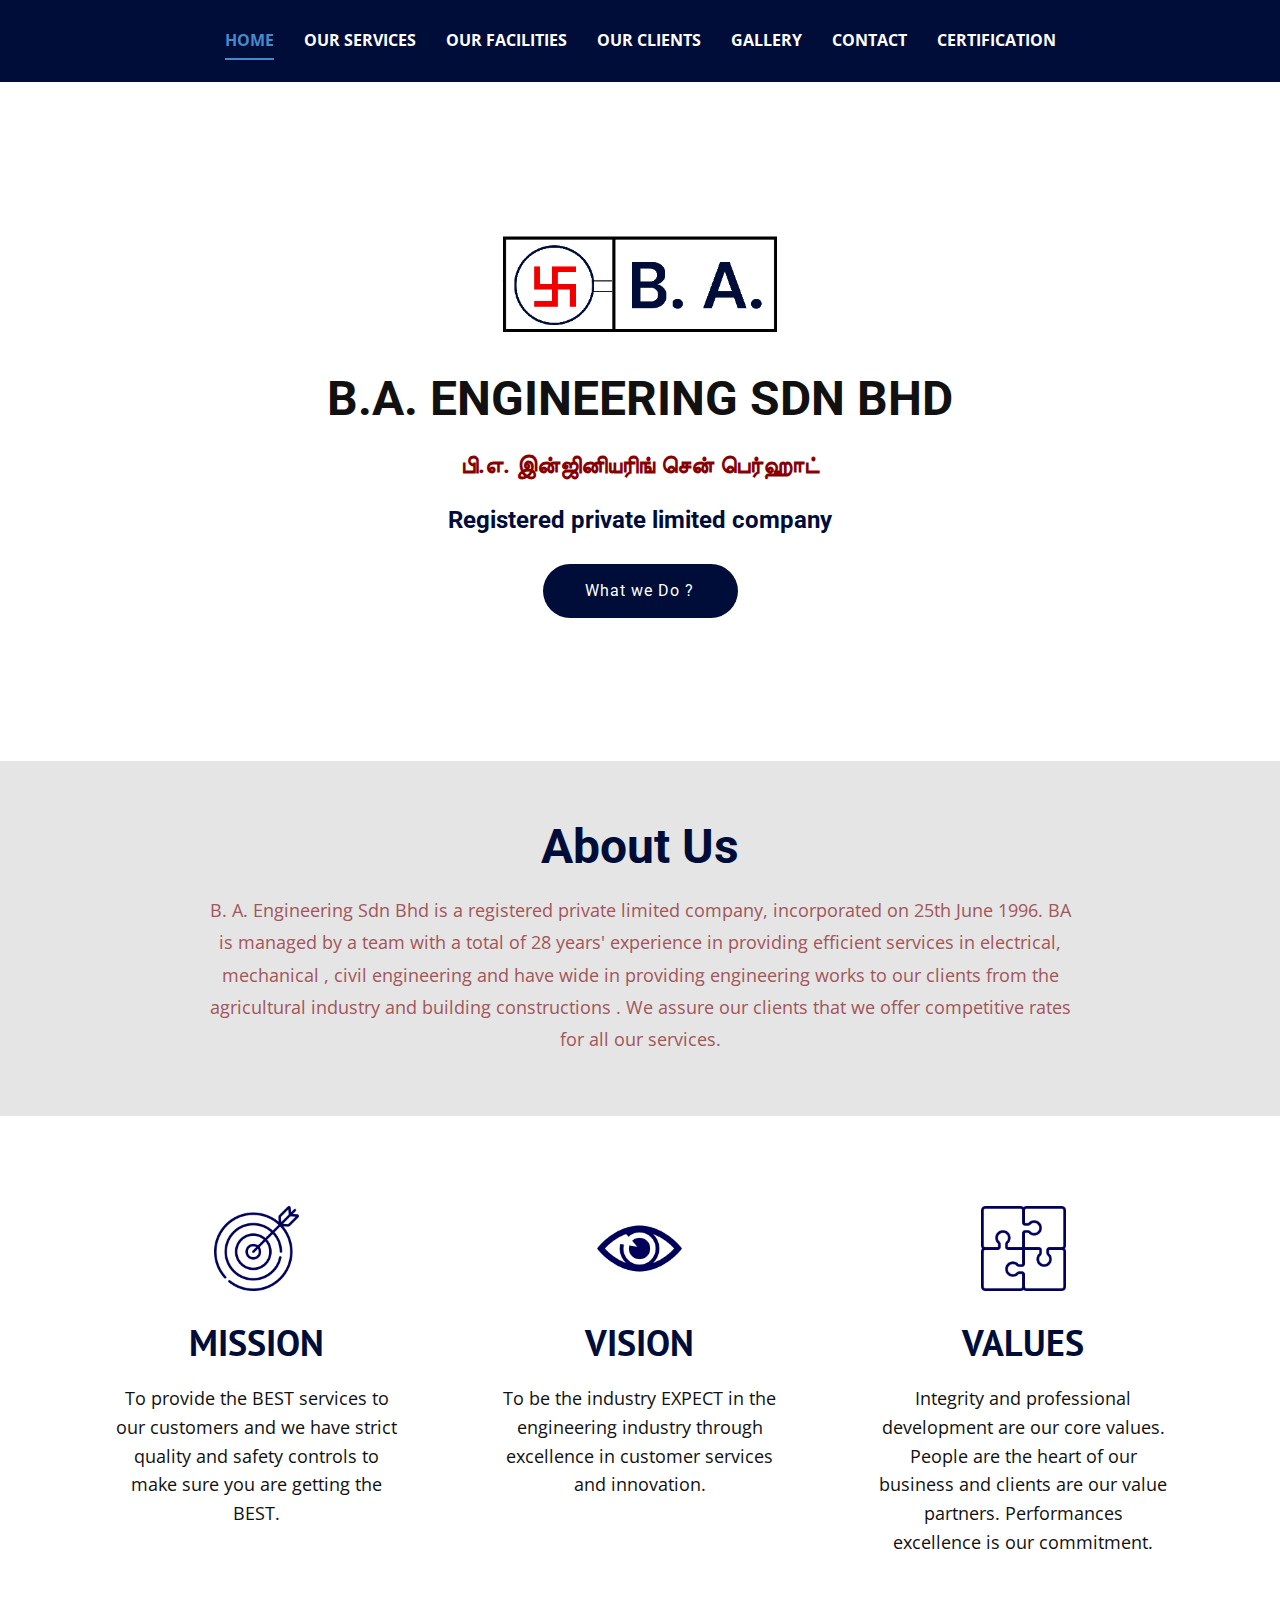
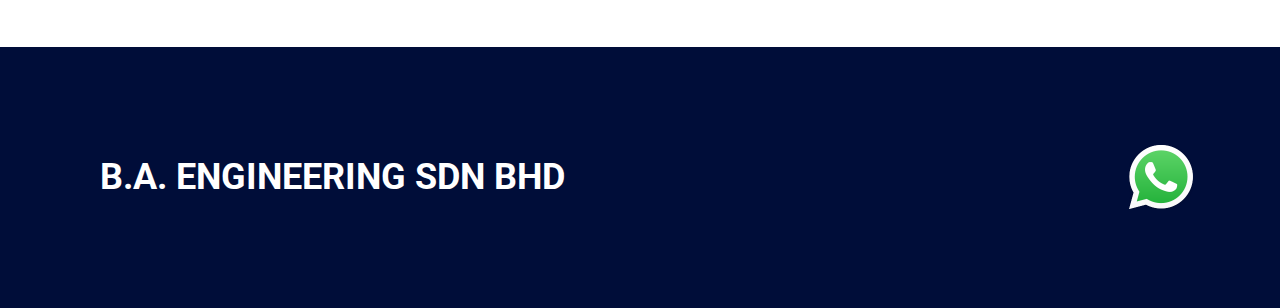
<file: index.html>
<!DOCTYPE html>
<html style="font-size: 16px;" lang="en"><head>
    <meta name="viewport" content="width=device-width, initial-scale=1.0">
    <meta charset="utf-8">
    <meta name="keywords" content="​B.A. ENGINEERING SDN BHD, About Us​">
    <meta name="description" content="">
    <title>Home</title>
    <link rel="stylesheet" href="nicepage.css" media="screen">
<link rel="stylesheet" href="Home.css" media="screen">
    <script class="u-script" type="text/javascript" src="jquery.js" defer=""></script>
    <script class="u-script" type="text/javascript" src="nicepage.js" defer=""></script>
    <meta name="generator" content="Nicepage 5.11.2, nicepage.com">
    <meta name="referrer" content="origin">
    <link id="u-theme-google-font" rel="stylesheet" href="https://fonts.googleapis.com/css?family=Roboto:100,100i,300,300i,400,400i,500,500i,700,700i,900,900i|Open+Sans:300,300i,400,400i,500,500i,600,600i,700,700i,800,800i">
    <link id="u-page-google-font" rel="stylesheet" href="https://fonts.googleapis.com/css?family=PT+Sans:400,400i,700,700i|Montserrat:100,100i,200,200i,300,300i,400,400i,500,500i,600,600i,700,700i,800,800i,900,900i|Bebas+Neue:400">
    
    
    
    
    
    <script type="application/ld+json">{
		"@context": "http://schema.org",
		"@type": "Organization",
		"name": "Site1"
}</script>
    <meta name="theme-color" content="#478ac9">
    <meta property="og:title" content="Home">
    <meta property="og:type" content="website">
  <meta data-intl-tel-input-cdn-path="intlTelInput/"></head>
  <body data-home-page="Home.html" data-home-page-title="Home" class="u-body u-xl-mode" data-lang="en"><header class="u-clearfix u-custom-color-1 u-header u-header" id="sec-6083"><div class="u-clearfix u-sheet u-sheet-1">
        <nav class="u-align-center-lg u-align-center-md u-align-center-sm u-align-center-xl u-align-right-xs u-menu u-menu-one-level u-offcanvas u-menu-1">
          <div class="menu-collapse" style="font-size: 1rem; letter-spacing: 0px; font-weight: 700; text-transform: uppercase;">
            <a class="u-button-style u-custom-active-border-color u-custom-active-color u-custom-border u-custom-border-color u-custom-borders u-custom-color u-custom-hover-border-color u-custom-hover-color u-custom-left-right-menu-spacing u-custom-padding-bottom u-custom-text-active-color u-custom-text-color u-custom-text-hover-color u-custom-top-bottom-menu-spacing u-nav-link u-text-active-palette-1-base u-text-hover-palette-2-base" href="#">
              <svg class="u-svg-link" viewBox="0 0 24 24"><use xmlns:xlink="http://www.w3.org/1999/xlink" xlink:href="#menu-hamburger"></use></svg>
              <svg class="u-svg-content" version="1.1" id="menu-hamburger" viewBox="0 0 16 16" x="0px" y="0px" xmlns:xlink="http://www.w3.org/1999/xlink" xmlns="http://www.w3.org/2000/svg"><g><rect y="1" width="16" height="2"></rect><rect y="7" width="16" height="2"></rect><rect y="13" width="16" height="2"></rect>
</g></svg>
            </a>
          </div>
          <div class="u-custom-menu u-nav-container">
            <ul class="u-nav u-spacing-30 u-unstyled u-nav-1"><li class="u-nav-item"><a class="u-border-2 u-border-active-palette-1-base u-border-hover-palette-1-base u-border-no-left u-border-no-right u-border-no-top u-button-style u-nav-link u-text-active-palette-1-base u-text-hover-grey-90" href="Home.html" style="padding: 10px 0px;">HOME</a>
</li><li class="u-nav-item"><a class="u-border-2 u-border-active-palette-1-base u-border-hover-palette-1-base u-border-no-left u-border-no-right u-border-no-top u-button-style u-nav-link u-text-active-palette-1-base u-text-hover-grey-90" href="Services.html" style="padding: 10px 0px;">OUR SERVICES</a>
</li><li class="u-nav-item"><a class="u-border-2 u-border-active-palette-1-base u-border-hover-palette-1-base u-border-no-left u-border-no-right u-border-no-top u-button-style u-nav-link u-text-active-palette-1-base u-text-hover-grey-90" href="Facilities.html" style="padding: 10px 0px;">OUR FACILITIES</a>
</li><li class="u-nav-item"><a class="u-border-2 u-border-active-palette-1-base u-border-hover-palette-1-base u-border-no-left u-border-no-right u-border-no-top u-button-style u-nav-link u-text-active-palette-1-base u-text-hover-grey-90" href="Clients.html" style="padding: 10px 0px;">OUR CLIENTS</a>
</li><li class="u-nav-item"><a class="u-border-2 u-border-active-palette-1-base u-border-hover-palette-1-base u-border-no-left u-border-no-right u-border-no-top u-button-style u-nav-link u-text-active-palette-1-base u-text-hover-grey-90" href="Gallery.html" style="padding: 10px 0px;">GALLERY</a>
</li><li class="u-nav-item"><a class="u-border-2 u-border-active-palette-1-base u-border-hover-palette-1-base u-border-no-left u-border-no-right u-border-no-top u-button-style u-nav-link u-text-active-palette-1-base u-text-hover-grey-90" href="Contact.html" style="padding: 10px 0px;">CONTACT</a>
</li><li class="u-nav-item"><a class="u-border-2 u-border-active-palette-1-base u-border-hover-palette-1-base u-border-no-left u-border-no-right u-border-no-top u-button-style u-nav-link u-text-active-palette-1-base u-text-hover-grey-90" href="Certificate.html" style="padding: 10px 0px;">CERTIFICATION</a>
</li></ul>
          </div>
          <div class="u-custom-menu u-nav-container-collapse">
            <div class="u-black u-container-style u-inner-container-layout u-opacity u-opacity-95 u-sidenav">
              <div class="u-inner-container-layout u-sidenav-overflow">
                <div class="u-menu-close"></div>
                <ul class="u-align-center u-nav u-popupmenu-items u-unstyled u-nav-2"><li class="u-nav-item"><a class="u-button-style u-nav-link" href="Home.html">HOME</a>
</li><li class="u-nav-item"><a class="u-button-style u-nav-link" href="Services.html">OUR SERVICES</a>
</li><li class="u-nav-item"><a class="u-button-style u-nav-link" href="Facilities.html">OUR FACILITIES</a>
</li><li class="u-nav-item"><a class="u-button-style u-nav-link" href="Clients.html">OUR CLIENTS</a>
</li><li class="u-nav-item"><a class="u-button-style u-nav-link" href="Gallery.html">GALLERY</a>
</li><li class="u-nav-item"><a class="u-button-style u-nav-link" href="Contact.html">CONTACT</a>
</li><li class="u-nav-item"><a class="u-button-style u-nav-link" href="Certificate.html">CERTIFICATION</a>
</li></ul>
              </div>
            </div>
            <div class="u-black u-menu-overlay u-opacity u-opacity-70"></div>
          </div>
        </nav>
      </div></header>
    <section class="u-clearfix u-container-align-center-lg u-container-align-center-md u-container-align-center-sm u-container-align-center-xl u-section-1" id="sec-574b">
      <div class="u-clearfix u-sheet u-valign-middle-lg u-valign-middle-md u-valign-middle-sm u-valign-middle-xl u-sheet-1">
        <img class="u-align-center u-image u-image-contain u-image-default u-image-1" src="logo.png" alt="" data-image-width="500" data-image-height="181">
        <h2 class="u-align-center u-custom-font u-font-arial u-text u-text-default u-text-1"> B.A. ENGINEERING SDN BHD</h2>
        <h3 class="u-align-center u-text u-text-custom-color-2 u-text-default u-text-2"> பி.எ. இன்ஜினியரிங் சென் பெர்ஹாட் </h3>
        <h4 class="u-align-center u-text u-text-custom-color-1 u-text-default u-text-3"> Registered private limi​ted company</h4>
        <a href="Certificate.html" class="u-align-center u-btn u-btn-round u-button-style u-custom-color-1 u-custom-font u-font-arial u-hover-custom-color-2 u-radius-50 u-btn-1">What we Do<span style="font-style: italic;">
            <span style="font-weight: 400;">
              <span style="font-style: normal;"></span>
            </span>
          </span>?
        </a>
      </div>
    </section>
    <section class="u-align-center u-clearfix u-grey-10 u-section-2" id="sec-b194">
      <div class="u-clearfix u-sheet u-sheet-1">
        <h1 class="u-align-center u-text u-text-custom-color-1 u-text-default u-text-1">About Us </h1>
        <p class="u-align-center u-text u-text-2"> B. A. Engineering Sdn Bhd is a registered private limited company, incorporated on 25th June 1996. BA is managed by a team with a total of 28 years' experience in providing efficient services in electrical, mechanical , civil engineering and have wide in providing engineering works to our clients from the agricultural industry and building constructions . We assure our clients that we offer competitive rates for all our services.</p>
      </div>
    </section>
    <section class="u-align-center u-clearfix u-section-3" id="sec-9f06">
      <div class="u-clearfix u-sheet u-sheet-1">
        <div class="u-expanded-width u-list u-list-1">
          <div class="u-repeater u-repeater-1">
            <div class="u-align-center u-container-style u-list-item u-repeater-item">
              <div class="u-container-layout u-similar-container u-valign-top u-container-layout-1"><span class="u-align-center u-file-icon u-icon u-text-custom-color-1 u-icon-1"><img src="3234841-1c648d9c.png" alt=""></span>
                <h3 class="u-align-center u-custom-font u-font-pt-sans u-text u-text-custom-color-1 u-text-1">MISSION</h3>
                <p class="u-align-center u-text u-text-default u-text-2"> To provide the BEST services to our customers and we have strict quality and safety controls to make sure you are getting the BEST.</p>
              </div>
            </div>
            <div class="u-align-center u-container-style u-list-item u-repeater-item">
              <div class="u-container-layout u-similar-container u-valign-top u-container-layout-2"><span class="u-align-center u-file-icon u-icon u-text-custom-color-1 u-icon-2"><img src="65000-f58b6c62.png" alt=""></span>
                <h3 class="u-align-center u-custom-font u-font-pt-sans u-text u-text-custom-color-1 u-text-3">VISION</h3>
                <p class="u-align-center u-text u-text-default u-text-4"> To be the industry EXPECT in the engineering industry through excellence in customer services and innovation.</p>
              </div>
            </div>
            <div class="u-align-center u-container-style u-list-item u-repeater-item">
              <div class="u-container-layout u-similar-container u-valign-top u-container-layout-3"><span class="u-align-center u-file-icon u-icon u-text-custom-color-1 u-icon-3"><img src="228431-4a63f22c.png" alt=""></span>
                <h3 class="u-align-center u-custom-font u-font-pt-sans u-text u-text-custom-color-1 u-text-5">VALUES</h3>
                <p class="u-align-center u-text u-text-default u-text-6"> Integrity and professional development are our core values. People are the heart of our business and clients are our value partners. Performances excellence is our commitment.</p>
              </div>
            </div>
          </div>
        </div>
      </div>
    </section>
    
    
    <footer class="u-clearfix u-custom-color-1 u-footer" id="sec-bb97"><div class="u-clearfix u-sheet u-sheet-1">
        <div class="u-clearfix u-expanded-width u-gutter-30 u-layout-custom-xs u-layout-wrap u-layout-wrap-1">
          <div class="u-gutter-0 u-layout">
            <div class="u-layout-row">
              <div class="u-align-center-sm u-align-center-xs u-align-left-md u-align-left-xl u-container-align-left-xs u-container-style u-layout-cell u-left-cell u-size-31-lg u-size-31-md u-size-31-sm u-size-31-xl u-size-42-xs u-layout-cell-1">
                <div class="u-container-layout u-valign-middle u-container-layout-1"><!--position-->
                  <div data-position="" class="u-align-left-xs u-position u-position-1"><!--block-->
                    <div class="u-block">
                      <div class="u-block-container u-clearfix"><!--block_header-->
                        <h5 class="u-block-header u-text u-text-1"><!--block_header_content--> B.A. ENGINEERING SDN BHD<!--/block_header_content--></h5><!--/block_header-->
                      </div>
                    </div><!--/block-->
                  </div><!--/position-->
                </div>
              </div>
              <div class="u-align-center-sm u-align-center-xs u-align-left-md u-align-right-lg u-align-right-xl u-container-style u-layout-cell u-right-cell u-size-18-xs u-size-29-lg u-size-29-md u-size-29-sm u-size-29-xl u-layout-cell-2">
                <div class="u-container-layout u-container-layout-2"><span class="u-align-right u-file-icon u-icon u-icon-1" data-href="https://wa.me/132231132" data-target="_blank"><img src="5968841.png" alt=""></span>
                </div>
              </div>
            </div>
          </div>
        </div>
      </div></footer>
    
  
</body></html>
</file>
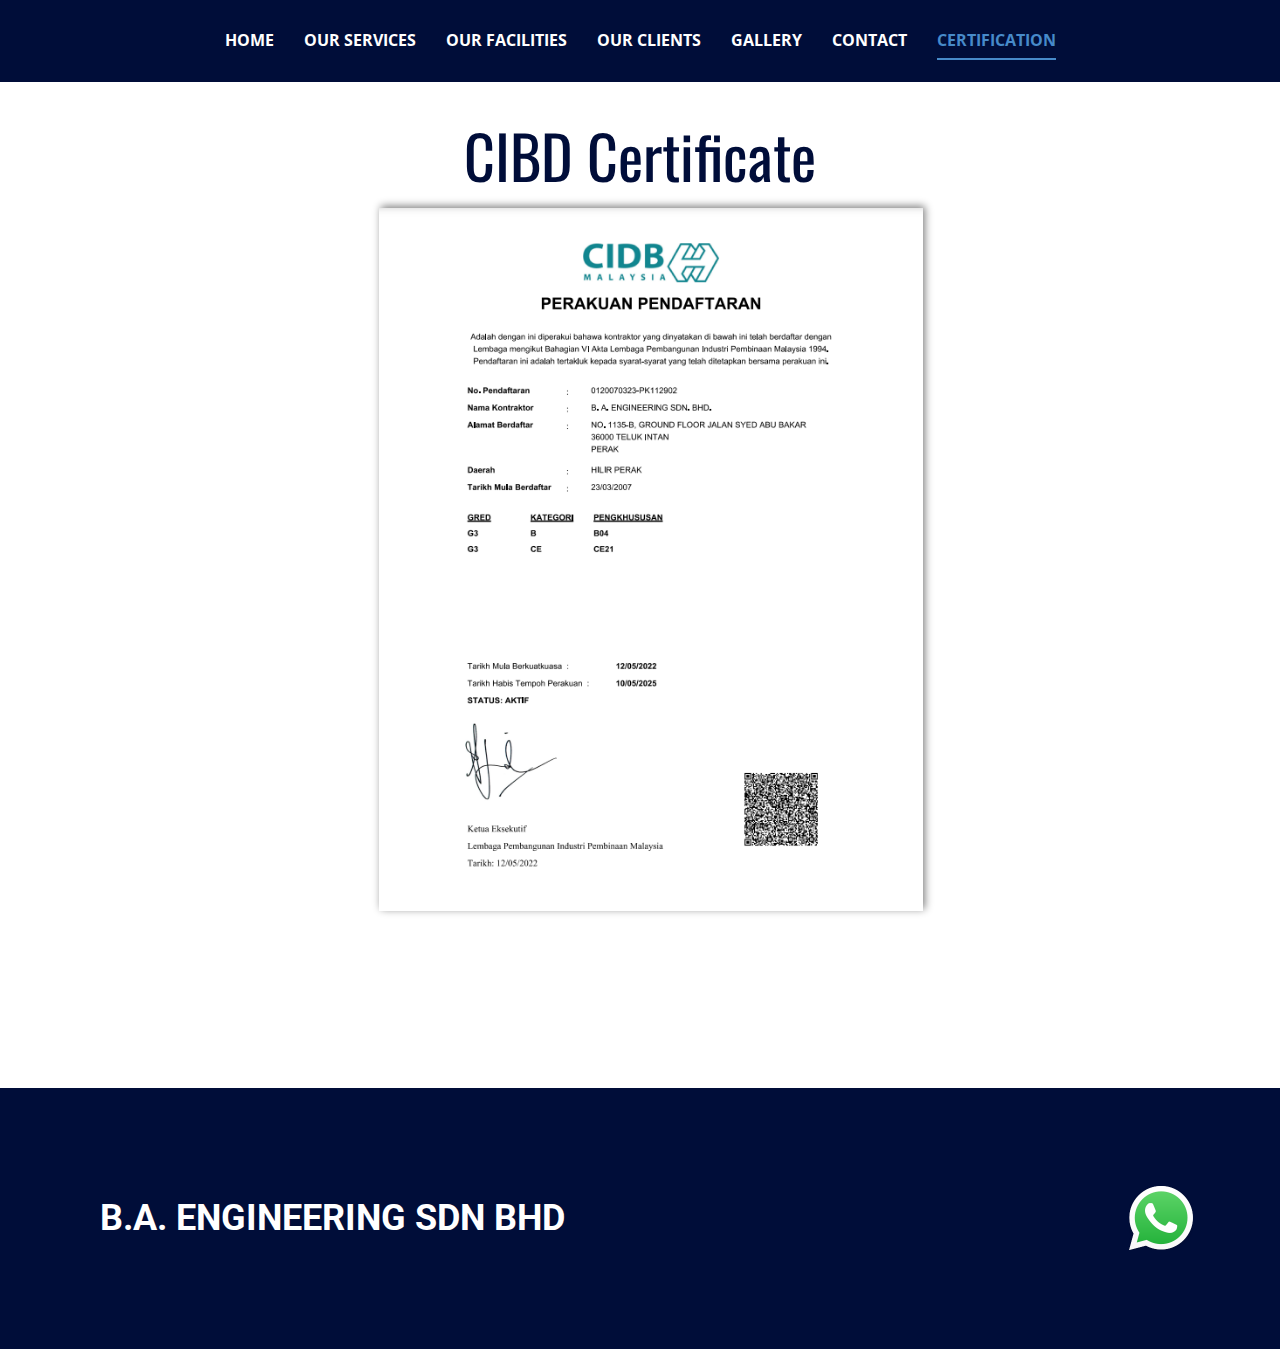
<file: Certificate.html>
<!DOCTYPE html>
<html style="font-size: 16px;" lang="en"><head>
    <meta name="viewport" content="width=device-width, initial-scale=1.0">
    <meta charset="utf-8">
    <meta name="keywords" content="Our Services">
    <meta name="description" content="">
    <title>Certificate</title>
    <link rel="stylesheet" href="nicepage.css" media="screen">
<link rel="stylesheet" href="Certificate.css" media="screen">
    <script class="u-script" type="text/javascript" src="jquery.js" defer=""></script>
    <script class="u-script" type="text/javascript" src="nicepage.js" defer=""></script>
    <meta name="generator" content="Nicepage 5.11.2, nicepage.com">
    <link id="u-theme-google-font" rel="stylesheet" href="https://fonts.googleapis.com/css?family=Roboto:100,100i,300,300i,400,400i,500,500i,700,700i,900,900i|Open+Sans:300,300i,400,400i,500,500i,600,600i,700,700i,800,800i">
    <link id="u-page-google-font" rel="stylesheet" href="https://fonts.googleapis.com/css?family=Oswald:200,300,400,500,600,700">
    
    
    
    <script type="application/ld+json">{
		"@context": "http://schema.org",
		"@type": "Organization",
		"name": "Site1"
}</script>
    <meta name="theme-color" content="#478ac9">
    <meta property="og:title" content="Certificate">
    <meta property="og:type" content="website">
  <meta data-intl-tel-input-cdn-path="intlTelInput/"></head>
  <body class="u-body u-xl-mode" data-lang="en"><header class="u-clearfix u-custom-color-1 u-header u-header" id="sec-6083"><div class="u-clearfix u-sheet u-sheet-1">
        <nav class="u-align-center-lg u-align-center-md u-align-center-sm u-align-center-xl u-align-right-xs u-menu u-menu-one-level u-offcanvas u-menu-1">
          <div class="menu-collapse" style="font-size: 1rem; letter-spacing: 0px; font-weight: 700; text-transform: uppercase;">
            <a class="u-button-style u-custom-active-border-color u-custom-active-color u-custom-border u-custom-border-color u-custom-borders u-custom-color u-custom-hover-border-color u-custom-hover-color u-custom-left-right-menu-spacing u-custom-padding-bottom u-custom-text-active-color u-custom-text-color u-custom-text-hover-color u-custom-top-bottom-menu-spacing u-nav-link u-text-active-palette-1-base u-text-hover-palette-2-base" href="#">
              <svg class="u-svg-link" viewBox="0 0 24 24"><use xmlns:xlink="http://www.w3.org/1999/xlink" xlink:href="#menu-hamburger"></use></svg>
              <svg class="u-svg-content" version="1.1" id="menu-hamburger" viewBox="0 0 16 16" x="0px" y="0px" xmlns:xlink="http://www.w3.org/1999/xlink" xmlns="http://www.w3.org/2000/svg"><g><rect y="1" width="16" height="2"></rect><rect y="7" width="16" height="2"></rect><rect y="13" width="16" height="2"></rect>
</g></svg>
            </a>
          </div>
          <div class="u-custom-menu u-nav-container">
            <ul class="u-nav u-spacing-30 u-unstyled u-nav-1"><li class="u-nav-item"><a class="u-border-2 u-border-active-palette-1-base u-border-hover-palette-1-base u-border-no-left u-border-no-right u-border-no-top u-button-style u-nav-link u-text-active-palette-1-base u-text-hover-grey-90" href="Home.html" style="padding: 10px 0px;">HOME</a>
</li><li class="u-nav-item"><a class="u-border-2 u-border-active-palette-1-base u-border-hover-palette-1-base u-border-no-left u-border-no-right u-border-no-top u-button-style u-nav-link u-text-active-palette-1-base u-text-hover-grey-90" href="Services.html" style="padding: 10px 0px;">OUR SERVICES</a>
</li><li class="u-nav-item"><a class="u-border-2 u-border-active-palette-1-base u-border-hover-palette-1-base u-border-no-left u-border-no-right u-border-no-top u-button-style u-nav-link u-text-active-palette-1-base u-text-hover-grey-90" href="Facilities.html" style="padding: 10px 0px;">OUR FACILITIES</a>
</li><li class="u-nav-item"><a class="u-border-2 u-border-active-palette-1-base u-border-hover-palette-1-base u-border-no-left u-border-no-right u-border-no-top u-button-style u-nav-link u-text-active-palette-1-base u-text-hover-grey-90" href="Clients.html" style="padding: 10px 0px;">OUR CLIENTS</a>
</li><li class="u-nav-item"><a class="u-border-2 u-border-active-palette-1-base u-border-hover-palette-1-base u-border-no-left u-border-no-right u-border-no-top u-button-style u-nav-link u-text-active-palette-1-base u-text-hover-grey-90" href="Gallery.html" style="padding: 10px 0px;">GALLERY</a>
</li><li class="u-nav-item"><a class="u-border-2 u-border-active-palette-1-base u-border-hover-palette-1-base u-border-no-left u-border-no-right u-border-no-top u-button-style u-nav-link u-text-active-palette-1-base u-text-hover-grey-90" href="Contact.html" style="padding: 10px 0px;">CONTACT</a>
</li><li class="u-nav-item"><a class="u-border-2 u-border-active-palette-1-base u-border-hover-palette-1-base u-border-no-left u-border-no-right u-border-no-top u-button-style u-nav-link u-text-active-palette-1-base u-text-hover-grey-90" href="Certificate.html" style="padding: 10px 0px;">CERTIFICATION</a>
</li></ul>
          </div>
          <div class="u-custom-menu u-nav-container-collapse">
            <div class="u-black u-container-style u-inner-container-layout u-opacity u-opacity-95 u-sidenav">
              <div class="u-inner-container-layout u-sidenav-overflow">
                <div class="u-menu-close"></div>
                <ul class="u-align-center u-nav u-popupmenu-items u-unstyled u-nav-2"><li class="u-nav-item"><a class="u-button-style u-nav-link" href="Home.html">HOME</a>
</li><li class="u-nav-item"><a class="u-button-style u-nav-link" href="Services.html">OUR SERVICES</a>
</li><li class="u-nav-item"><a class="u-button-style u-nav-link" href="Facilities.html">OUR FACILITIES</a>
</li><li class="u-nav-item"><a class="u-button-style u-nav-link" href="Clients.html">OUR CLIENTS</a>
</li><li class="u-nav-item"><a class="u-button-style u-nav-link" href="Gallery.html">GALLERY</a>
</li><li class="u-nav-item"><a class="u-button-style u-nav-link" href="Contact.html">CONTACT</a>
</li><li class="u-nav-item"><a class="u-button-style u-nav-link" href="Certificate.html">CERTIFICATION</a>
</li></ul>
              </div>
            </div>
            <div class="u-black u-menu-overlay u-opacity u-opacity-70"></div>
          </div>
        </nav>
      </div></header>
    <section class="u-clearfix u-section-1" id="sec-031d">
      <div class="u-clearfix u-sheet u-sheet-1">
        <h1 class="u-align-center u-custom-font u-font-oswald u-text u-text-custom-color-1 u-text-default u-text-1">CIBD Certificate</h1>
      </div>
    </section>
    <section class="u-clearfix u-section-2" id="sec-4349">
      <div class="u-clearfix u-sheet u-sheet-1">
        <img class="u-align-center-lg u-align-center-md u-align-center-sm u-align-center-xs u-image u-image-default u-image-1" src="cert.png" alt="" data-image-width="646" data-image-height="805">
      </div>
    </section>
    
    
    <footer class="u-clearfix u-custom-color-1 u-footer" id="sec-bb97"><div class="u-clearfix u-sheet u-sheet-1">
        <div class="u-clearfix u-expanded-width u-gutter-30 u-layout-custom-xs u-layout-wrap u-layout-wrap-1">
          <div class="u-gutter-0 u-layout">
            <div class="u-layout-row">
              <div class="u-align-center-sm u-align-center-xs u-align-left-md u-align-left-xl u-container-align-left-xs u-container-style u-layout-cell u-left-cell u-size-31-lg u-size-31-md u-size-31-sm u-size-31-xl u-size-42-xs u-layout-cell-1">
                <div class="u-container-layout u-valign-middle u-container-layout-1"><!--position-->
                  <div data-position="" class="u-align-left-xs u-position u-position-1"><!--block-->
                    <div class="u-block">
                      <div class="u-block-container u-clearfix"><!--block_header-->
                        <h5 class="u-block-header u-text u-text-1"><!--block_header_content--> B.A. ENGINEERING SDN BHD<!--/block_header_content--></h5><!--/block_header-->
                      </div>
                    </div><!--/block-->
                  </div><!--/position-->
                </div>
              </div>
              <div class="u-align-center-sm u-align-center-xs u-align-left-md u-align-right-lg u-align-right-xl u-container-style u-layout-cell u-right-cell u-size-18-xs u-size-29-lg u-size-29-md u-size-29-sm u-size-29-xl u-layout-cell-2">
                <div class="u-container-layout u-container-layout-2"><span class="u-align-right u-file-icon u-icon u-icon-1" data-href="https://wa.me/132231132" data-target="_blank"><img src="5968841.png" alt=""></span>
                </div>
              </div>
            </div>
          </div>
        </div>
      </div></footer>
    
  
</body></html>
</file>
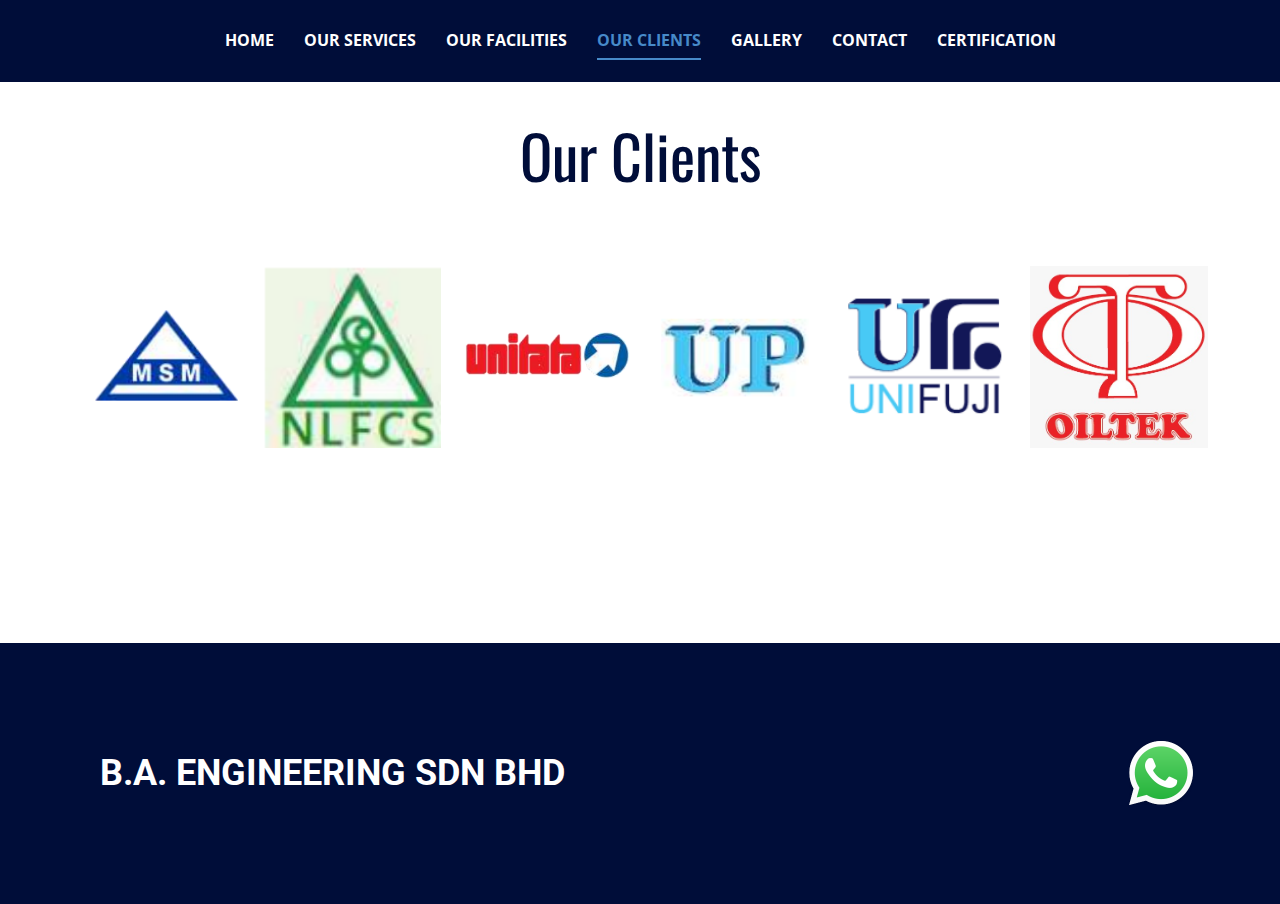
<file: Clients.html>
<!DOCTYPE html>
<html style="font-size: 16px;" lang="en"><head>
    <meta name="viewport" content="width=device-width, initial-scale=1.0">
    <meta charset="utf-8">
    <meta name="keywords" content="Contact Us">
    <meta name="description" content="">
    <title>Clients</title>
    <link rel="stylesheet" href="nicepage.css" media="screen">
<link rel="stylesheet" href="Clients.css" media="screen">
    <script class="u-script" type="text/javascript" src="jquery.js" defer=""></script>
    <script class="u-script" type="text/javascript" src="nicepage.js" defer=""></script>
    <meta name="generator" content="Nicepage 5.11.2, nicepage.com">
    <link id="u-theme-google-font" rel="stylesheet" href="https://fonts.googleapis.com/css?family=Roboto:100,100i,300,300i,400,400i,500,500i,700,700i,900,900i|Open+Sans:300,300i,400,400i,500,500i,600,600i,700,700i,800,800i">
    <link id="u-page-google-font" rel="stylesheet" href="https://fonts.googleapis.com/css?family=Oswald:200,300,400,500,600,700">
    
    
    
    <script type="application/ld+json">{
		"@context": "http://schema.org",
		"@type": "Organization",
		"name": "Site1"
}</script>
    <meta name="theme-color" content="#478ac9">
    <meta property="og:title" content="Clients">
    <meta property="og:type" content="website">
  <meta data-intl-tel-input-cdn-path="intlTelInput/"></head>
  <body class="u-body u-xl-mode" data-lang="en"><header class="u-clearfix u-custom-color-1 u-header u-header" id="sec-6083"><div class="u-clearfix u-sheet u-sheet-1">
        <nav class="u-align-center-lg u-align-center-md u-align-center-sm u-align-center-xl u-align-right-xs u-menu u-menu-one-level u-offcanvas u-menu-1">
          <div class="menu-collapse" style="font-size: 1rem; letter-spacing: 0px; font-weight: 700; text-transform: uppercase;">
            <a class="u-button-style u-custom-active-border-color u-custom-active-color u-custom-border u-custom-border-color u-custom-borders u-custom-color u-custom-hover-border-color u-custom-hover-color u-custom-left-right-menu-spacing u-custom-padding-bottom u-custom-text-active-color u-custom-text-color u-custom-text-hover-color u-custom-top-bottom-menu-spacing u-nav-link u-text-active-palette-1-base u-text-hover-palette-2-base" href="#">
              <svg class="u-svg-link" viewBox="0 0 24 24"><use xmlns:xlink="http://www.w3.org/1999/xlink" xlink:href="#menu-hamburger"></use></svg>
              <svg class="u-svg-content" version="1.1" id="menu-hamburger" viewBox="0 0 16 16" x="0px" y="0px" xmlns:xlink="http://www.w3.org/1999/xlink" xmlns="http://www.w3.org/2000/svg"><g><rect y="1" width="16" height="2"></rect><rect y="7" width="16" height="2"></rect><rect y="13" width="16" height="2"></rect>
</g></svg>
            </a>
          </div>
          <div class="u-custom-menu u-nav-container">
            <ul class="u-nav u-spacing-30 u-unstyled u-nav-1"><li class="u-nav-item"><a class="u-border-2 u-border-active-palette-1-base u-border-hover-palette-1-base u-border-no-left u-border-no-right u-border-no-top u-button-style u-nav-link u-text-active-palette-1-base u-text-hover-grey-90" href="Home.html" style="padding: 10px 0px;">HOME</a>
</li><li class="u-nav-item"><a class="u-border-2 u-border-active-palette-1-base u-border-hover-palette-1-base u-border-no-left u-border-no-right u-border-no-top u-button-style u-nav-link u-text-active-palette-1-base u-text-hover-grey-90" href="Services.html" style="padding: 10px 0px;">OUR SERVICES</a>
</li><li class="u-nav-item"><a class="u-border-2 u-border-active-palette-1-base u-border-hover-palette-1-base u-border-no-left u-border-no-right u-border-no-top u-button-style u-nav-link u-text-active-palette-1-base u-text-hover-grey-90" href="Facilities.html" style="padding: 10px 0px;">OUR FACILITIES</a>
</li><li class="u-nav-item"><a class="u-border-2 u-border-active-palette-1-base u-border-hover-palette-1-base u-border-no-left u-border-no-right u-border-no-top u-button-style u-nav-link u-text-active-palette-1-base u-text-hover-grey-90" href="Clients.html" style="padding: 10px 0px;">OUR CLIENTS</a>
</li><li class="u-nav-item"><a class="u-border-2 u-border-active-palette-1-base u-border-hover-palette-1-base u-border-no-left u-border-no-right u-border-no-top u-button-style u-nav-link u-text-active-palette-1-base u-text-hover-grey-90" href="Gallery.html" style="padding: 10px 0px;">GALLERY</a>
</li><li class="u-nav-item"><a class="u-border-2 u-border-active-palette-1-base u-border-hover-palette-1-base u-border-no-left u-border-no-right u-border-no-top u-button-style u-nav-link u-text-active-palette-1-base u-text-hover-grey-90" href="Contact.html" style="padding: 10px 0px;">CONTACT</a>
</li><li class="u-nav-item"><a class="u-border-2 u-border-active-palette-1-base u-border-hover-palette-1-base u-border-no-left u-border-no-right u-border-no-top u-button-style u-nav-link u-text-active-palette-1-base u-text-hover-grey-90" href="Certificate.html" style="padding: 10px 0px;">CERTIFICATION</a>
</li></ul>
          </div>
          <div class="u-custom-menu u-nav-container-collapse">
            <div class="u-black u-container-style u-inner-container-layout u-opacity u-opacity-95 u-sidenav">
              <div class="u-inner-container-layout u-sidenav-overflow">
                <div class="u-menu-close"></div>
                <ul class="u-align-center u-nav u-popupmenu-items u-unstyled u-nav-2"><li class="u-nav-item"><a class="u-button-style u-nav-link" href="Home.html">HOME</a>
</li><li class="u-nav-item"><a class="u-button-style u-nav-link" href="Services.html">OUR SERVICES</a>
</li><li class="u-nav-item"><a class="u-button-style u-nav-link" href="Facilities.html">OUR FACILITIES</a>
</li><li class="u-nav-item"><a class="u-button-style u-nav-link" href="Clients.html">OUR CLIENTS</a>
</li><li class="u-nav-item"><a class="u-button-style u-nav-link" href="Gallery.html">GALLERY</a>
</li><li class="u-nav-item"><a class="u-button-style u-nav-link" href="Contact.html">CONTACT</a>
</li><li class="u-nav-item"><a class="u-button-style u-nav-link" href="Certificate.html>CERTIFICATION</a>
</li></ul>
              </div>
            </div>
            <div class="u-black u-menu-overlay u-opacity u-opacity-70"></div>
          </div>
        </nav>
      </div></header>
    <section class="u-clearfix u-section-1" id="sec-e512">
      <div class="u-clearfix u-sheet u-sheet-1">
        <h1 class="u-align-center u-custom-font u-font-oswald u-text u-text-custom-color-1 u-text-default u-text-1">Our Clients</h1>
      </div>
    </section>
    <section class="u-align-center u-clearfix u-section-2" id="sec-539b">
      <div class="u-clearfix u-sheet u-sheet-1">
        <div class="u-expanded-width u-list u-list-1">
          <div class="u-repeater u-repeater-1">
            <div class="u-container-align-center-xs u-container-style u-list-item u-repeater-item">
              <div class="u-container-layout u-similar-container u-container-layout-1"><span class="u-align-center u-file-icon u-icon u-text-palette-1-base u-icon-1"><img src="5.png" alt=""></span>
              </div>
            </div>
            <div class="u-align-center u-container-style u-list-item u-repeater-item">
              <div class="u-container-layout u-similar-container u-container-layout-2"><span class="u-align-center u-file-icon u-icon u-icon-2"><img src="4.png" alt=""></span>
              </div>
            </div>
            <div class="u-align-center u-container-align-center-xs u-container-style u-list-item u-repeater-item">
              <div class="u-container-layout u-similar-container u-container-layout-3"><span class="u-align-center u-file-icon u-icon u-icon-3"><img src="2.png" alt=""></span>
              </div>
            </div>
            <div class="u-align-center u-container-align-center-xs u-container-style u-list-item u-repeater-item">
              <div class="u-container-layout u-similar-container u-container-layout-4"><span class="u-align-center u-file-icon u-icon u-icon-4"><img src="3.png" alt=""></span>
              </div>
            </div>
            <div class="u-align-center u-container-align-center-xs u-container-style u-list-item u-repeater-item">
              <div class="u-container-layout u-similar-container u-container-layout-5"><span class="u-align-center u-file-icon u-icon u-icon-5"><img src="1.png" alt=""></span>
              </div>
            </div>
            <div class="u-align-center u-container-align-center-xs u-container-style u-list-item u-repeater-item">
              <div class="u-container-layout u-similar-container u-container-layout-6"><span class="u-align-center u-file-icon u-icon u-icon-6"><img src="oiltek.jpg" alt=""></span>
              </div>
            </div>
          </div>
        </div>
      </div>
    </section>
    
    
    <footer class="u-clearfix u-custom-color-1 u-footer" id="sec-bb97"><div class="u-clearfix u-sheet u-sheet-1">
        <div class="u-clearfix u-expanded-width u-gutter-30 u-layout-custom-xs u-layout-wrap u-layout-wrap-1">
          <div class="u-gutter-0 u-layout">
            <div class="u-layout-row">
              <div class="u-align-center-sm u-align-center-xs u-align-left-md u-align-left-xl u-container-align-left-xs u-container-style u-layout-cell u-left-cell u-size-31-lg u-size-31-md u-size-31-sm u-size-31-xl u-size-42-xs u-layout-cell-1">
                <div class="u-container-layout u-valign-middle u-container-layout-1"><!--position-->
                  <div data-position="" class="u-align-left-xs u-position u-position-1"><!--block-->
                    <div class="u-block">
                      <div class="u-block-container u-clearfix"><!--block_header-->
                        <h5 class="u-block-header u-text u-text-1"><!--block_header_content--> B.A. ENGINEERING SDN BHD<!--/block_header_content--></h5><!--/block_header-->
                      </div>
                    </div><!--/block-->
                  </div><!--/position-->
                </div>
              </div>
              <div class="u-align-center-sm u-align-center-xs u-align-left-md u-align-right-lg u-align-right-xl u-container-style u-layout-cell u-right-cell u-size-18-xs u-size-29-lg u-size-29-md u-size-29-sm u-size-29-xl u-layout-cell-2">
                <div class="u-container-layout u-container-layout-2"><span class="u-align-right u-file-icon u-icon u-icon-1" data-href="https://wa.me/132231132" data-target="_blank"><img src="5968841.png" alt=""></span>
                </div>
              </div>
            </div>
          </div>
        </div>
      </div></footer>
    
  
</body></html>
</file>
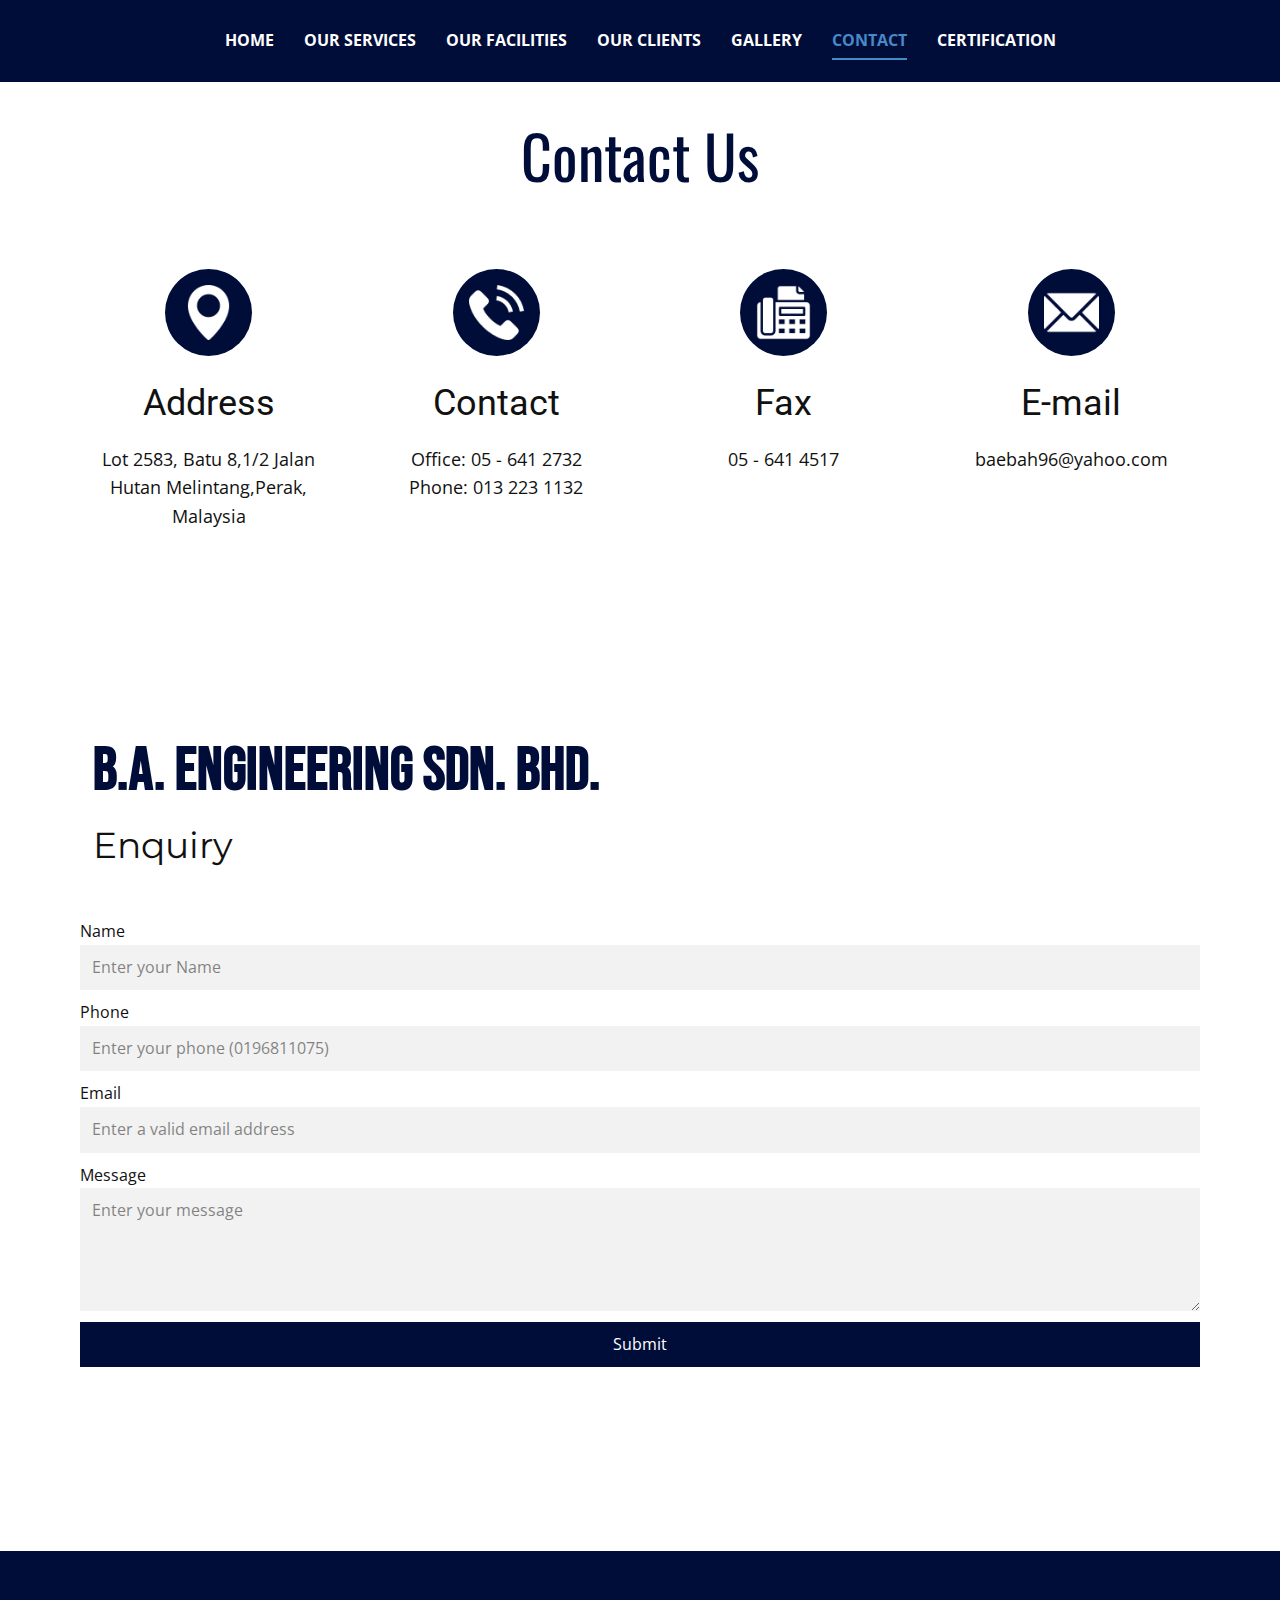
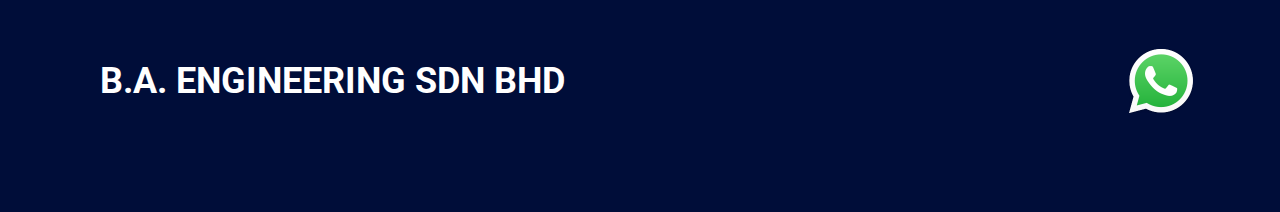
<file: Contact.html>
<!DOCTYPE html>
<html style="font-size: 16px;" lang="en"><head>
    <meta name="viewport" content="width=device-width, initial-scale=1.0">
    <meta charset="utf-8">
    <meta name="keywords" content="Our Services">
    <meta name="description" content="">
    <title>Contact</title>
    <link rel="stylesheet" href="nicepage.css" media="screen">
<link rel="stylesheet" href="Contact.css" media="screen">
    <script class="u-script" type="text/javascript" src="jquery.js" defer=""></script>
    <script class="u-script" type="text/javascript" src="nicepage.js" defer=""></script>
    <meta name="generator" content="Nicepage 5.11.2, nicepage.com">
    <meta name="referrer" content="origin">
    <link id="u-theme-google-font" rel="stylesheet" href="https://fonts.googleapis.com/css?family=Roboto:100,100i,300,300i,400,400i,500,500i,700,700i,900,900i|Open+Sans:300,300i,400,400i,500,500i,600,600i,700,700i,800,800i">
    <link id="u-page-google-font" rel="stylesheet" href="https://fonts.googleapis.com/css?family=Oswald:200,300,400,500,600,700|Montserrat:100,100i,200,200i,300,300i,400,400i,500,500i,600,600i,700,700i,800,800i,900,900i|Bebas+Neue:400">
    
    
    
    
    <script type="application/ld+json">{
		"@context": "http://schema.org",
		"@type": "Organization",
		"name": "Site1"
}</script>
    <meta name="theme-color" content="#478ac9">
    <meta property="og:title" content="Contact">
    <meta property="og:type" content="website">
  <meta data-intl-tel-input-cdn-path="intlTelInput/"></head>
  <body class="u-body u-xl-mode" data-lang="en"><header class="u-clearfix u-custom-color-1 u-header u-header" id="sec-6083"><div class="u-clearfix u-sheet u-sheet-1">
        <nav class="u-align-center-lg u-align-center-md u-align-center-sm u-align-center-xl u-align-right-xs u-menu u-menu-one-level u-offcanvas u-menu-1">
          <div class="menu-collapse" style="font-size: 1rem; letter-spacing: 0px; font-weight: 700; text-transform: uppercase;">
            <a class="u-button-style u-custom-active-border-color u-custom-active-color u-custom-border u-custom-border-color u-custom-borders u-custom-color u-custom-hover-border-color u-custom-hover-color u-custom-left-right-menu-spacing u-custom-padding-bottom u-custom-text-active-color u-custom-text-color u-custom-text-hover-color u-custom-top-bottom-menu-spacing u-nav-link u-text-active-palette-1-base u-text-hover-palette-2-base" href="#">
              <svg class="u-svg-link" viewBox="0 0 24 24"><use xmlns:xlink="http://www.w3.org/1999/xlink" xlink:href="#menu-hamburger"></use></svg>
              <svg class="u-svg-content" version="1.1" id="menu-hamburger" viewBox="0 0 16 16" x="0px" y="0px" xmlns:xlink="http://www.w3.org/1999/xlink" xmlns="http://www.w3.org/2000/svg"><g><rect y="1" width="16" height="2"></rect><rect y="7" width="16" height="2"></rect><rect y="13" width="16" height="2"></rect>
</g></svg>
            </a>
          </div>
          <div class="u-custom-menu u-nav-container">
            <ul class="u-nav u-spacing-30 u-unstyled u-nav-1"><li class="u-nav-item"><a class="u-border-2 u-border-active-palette-1-base u-border-hover-palette-1-base u-border-no-left u-border-no-right u-border-no-top u-button-style u-nav-link u-text-active-palette-1-base u-text-hover-grey-90" href="Home.html" style="padding: 10px 0px;">HOME</a>
</li><li class="u-nav-item"><a class="u-border-2 u-border-active-palette-1-base u-border-hover-palette-1-base u-border-no-left u-border-no-right u-border-no-top u-button-style u-nav-link u-text-active-palette-1-base u-text-hover-grey-90" href="Services.html" style="padding: 10px 0px;">OUR SERVICES</a>
</li><li class="u-nav-item"><a class="u-border-2 u-border-active-palette-1-base u-border-hover-palette-1-base u-border-no-left u-border-no-right u-border-no-top u-button-style u-nav-link u-text-active-palette-1-base u-text-hover-grey-90" href="Facilities.html" style="padding: 10px 0px;">OUR FACILITIES</a>
</li><li class="u-nav-item"><a class="u-border-2 u-border-active-palette-1-base u-border-hover-palette-1-base u-border-no-left u-border-no-right u-border-no-top u-button-style u-nav-link u-text-active-palette-1-base u-text-hover-grey-90" href="Clients.html" style="padding: 10px 0px;">OUR CLIENTS</a>
</li><li class="u-nav-item"><a class="u-border-2 u-border-active-palette-1-base u-border-hover-palette-1-base u-border-no-left u-border-no-right u-border-no-top u-button-style u-nav-link u-text-active-palette-1-base u-text-hover-grey-90" href="Gallery.html" style="padding: 10px 0px;">GALLERY</a>
</li><li class="u-nav-item"><a class="u-border-2 u-border-active-palette-1-base u-border-hover-palette-1-base u-border-no-left u-border-no-right u-border-no-top u-button-style u-nav-link u-text-active-palette-1-base u-text-hover-grey-90" href="Contact.html" style="padding: 10px 0px;">CONTACT</a>
</li><li class="u-nav-item"><a class="u-border-2 u-border-active-palette-1-base u-border-hover-palette-1-base u-border-no-left u-border-no-right u-border-no-top u-button-style u-nav-link u-text-active-palette-1-base u-text-hover-grey-90" href="Certificate.html" style="padding: 10px 0px;">CERTIFICATION</a>
</li></ul>
          </div>
          <div class="u-custom-menu u-nav-container-collapse">
            <div class="u-black u-container-style u-inner-container-layout u-opacity u-opacity-95 u-sidenav">
              <div class="u-inner-container-layout u-sidenav-overflow">
                <div class="u-menu-close"></div>
                <ul class="u-align-center u-nav u-popupmenu-items u-unstyled u-nav-2"><li class="u-nav-item"><a class="u-button-style u-nav-link" href="Home.html">HOME</a>
</li><li class="u-nav-item"><a class="u-button-style u-nav-link" href="Services.html">OUR SERVICES</a>
</li><li class="u-nav-item"><a class="u-button-style u-nav-link" href="Facilities.html">OUR FACILITIES</a>
</li><li class="u-nav-item"><a class="u-button-style u-nav-link" href="Clients.html">OUR CLIENTS</a>
</li><li class="u-nav-item"><a class="u-button-style u-nav-link" href="Gallery.html">GALLERY</a>
</li><li class="u-nav-item"><a class="u-button-style u-nav-link" href="Contact.html">CONTACT</a>
</li><li class="u-nav-item"><a class="u-button-style u-nav-link" href="Certificate.html">CERTIFICATION</a>
</li></ul>
              </div>
            </div>
            <div class="u-black u-menu-overlay u-opacity u-opacity-70"></div>
          </div>
        </nav>
      </div></header>
    <section class="u-clearfix u-section-1" id="sec-031d">
      <div class="u-clearfix u-sheet u-sheet-1">
        <h1 class="u-align-center u-custom-font u-font-oswald u-text u-text-custom-color-1 u-text-default u-text-1">Contact Us</h1>
      </div>
    </section>
    <section class="u-align-center u-clearfix u-section-2" id="sec-d24c">
      <div class="u-clearfix u-sheet u-valign-middle-lg u-valign-middle-xl u-sheet-1">
        <div class="u-expanded-width u-list u-list-1">
          <div class="u-repeater u-repeater-1">
            <div class="u-align-center u-container-style u-list-item u-repeater-item">
              <div class="u-container-layout u-similar-container u-container-layout-1"><span class="u-align-center u-custom-color-1 u-file-icon u-icon u-icon-circle u-text-white u-icon-1"><img src="3179068-cd7b04a1.png" alt=""></span>
                <h3 class="u-text u-text-1"> Address</h3>
                <p class="u-align-center u-text u-text-default u-text-2"> Lot 2583, Batu 8,1/2 Jalan Hutan Melintang,Perak, Malaysia</p>
              </div>
            </div>
            <div class="u-align-center u-container-style u-list-item u-repeater-item">
              <div class="u-container-layout u-similar-container u-container-layout-2"><span class="u-align-center u-custom-color-1 u-file-icon u-icon u-icon-circle u-text-white u-icon-2"><img src="126341-bffbd09c.png" alt=""></span>
                <h3 class="u-text u-text-3"> Contact</h3>
                <p class="u-align-center u-text u-text-default u-text-4">Office: 05 - 641 2732<br>Phone: 013 223 1132
                </p>
              </div>
            </div>
            <div class="u-align-center u-container-style u-list-item u-repeater-item">
              <div class="u-container-layout u-similar-container u-container-layout-3"><span class="u-align-center u-custom-color-1 u-file-icon u-icon u-icon-circle u-text-white u-icon-3"><img src="5082090-1dbd3068.png" alt=""></span>
                <h3 class="u-text u-text-5"> Fax</h3>
                <p class="u-align-center u-text u-text-default u-text-6">05 - 641 4517</p>
              </div>
            </div>
            <div class="u-align-center u-container-style u-list-item u-repeater-item">
              <div class="u-container-layout u-similar-container u-container-layout-4"><span class="u-align-center u-custom-color-1 u-file-icon u-icon u-icon-circle u-text-white u-icon-4"><img src="542689-e094886c.png" alt=""></span>
                <h3 class="u-text u-text-7"> E-mail</h3>
                <p class="u-align-center u-text u-text-default u-text-8">baebah96@yahoo.com</p>
              </div>
            </div>
          </div>
        </div>
      </div>
    </section>
    <section class="u-clearfix u-section-3" id="sec-0919">
      <div class="u-clearfix u-sheet u-sheet-1">
        <div class="data-layout-selected u-clearfix u-expanded-width u-layout-wrap u-layout-wrap-1">
          <div class="u-layout">
            <div class="u-layout-row">
              <div class="u-container-align-left-xl u-container-style u-layout-cell u-size-60 u-layout-cell-1">
                <div class="u-container-layout u-container-layout-1">
                  <h2 class="u-align-left u-custom-font u-text u-text-custom-color-1 u-text-1">B.A. ENGINEERING SDN. BHD.</h2>
                  <h3 class="u-align-left u-custom-font u-font-montserrat u-text u-text-2">Enquiry</h3>
                </div>
              </div>
            </div>
          </div>
        </div>
        <div class="u-expanded-width u-form u-form-1">
          <form action="https://forms.nicepagesrv.com/v2/form/process" class="u-clearfix u-form-spacing-10 u-form-vertical u-inner-form" source="email" name="form" style="padding: 10px;">
            <div class="u-form-group u-form-name">
              <label for="name-0935" class="u-label">Name</label>
              <input type="text" placeholder="Enter your Name" id="name-0935" name="name" class="u-border-none u-grey-5 u-input u-input-rectangle" required="">
            </div>
            <div class="u-form-group u-form-phone u-form-group-2">
              <label for="phone-8779" class="u-label">Phone</label>
              <input type="tel" pattern="\+?\d{0,3}[\s\(\-]?([0-9]{2,3})[\s\)\-]?([\s\-]?)([0-9]{3})[\s\-]?([0-9]{2})[\s\-]?([0-9]{2})" placeholder="Enter your phone (0196811075)" id="phone-8779" name="phone" class="u-border-none u-grey-5 u-input u-input-rectangle" required="">
            </div>
            <div class="u-form-email u-form-group">
              <label for="email-0935" class="u-label">Email</label>
              <input type="email" placeholder="Enter a valid email address" id="email-0935" name="email" class="u-border-none u-grey-5 u-input u-input-rectangle" required="">
            </div>
            <div class="u-form-group u-form-message">
              <label for="message-0935" class="u-label">Message</label>
              <textarea placeholder="Enter your message" rows="4" cols="50" id="message-0935" name="message" class="u-border-none u-grey-5 u-input u-input-rectangle" required=""></textarea>
            </div>
            <div class="u-align-left u-form-group u-form-submit">
              <a href="#" class="u-border-none u-btn u-btn-submit u-button-style u-custom-color-1 u-hover-custom-color-2 u-btn-1">Submit</a>
              <input type="submit" value="submit" class="u-form-control-hidden">
            </div>
            <div class="u-form-send-message u-form-send-success"> Thank you! Your message has been sent. </div>
            <div class="u-form-send-error u-form-send-message"> Unable to send your message. Please fix errors then try again. </div>
            <input type="hidden" value="" name="recaptchaResponse">
            <input type="hidden" name="formServices" value="8439fb43-ba05-83de-bfca-51c156126cc4">
          </form>
        </div>
      </div>
    </section>
    
    
    <footer class="u-clearfix u-custom-color-1 u-footer" id="sec-bb97"><div class="u-clearfix u-sheet u-sheet-1">
        <div class="u-clearfix u-expanded-width u-gutter-30 u-layout-custom-xs u-layout-wrap u-layout-wrap-1">
          <div class="u-gutter-0 u-layout">
            <div class="u-layout-row">
              <div class="u-align-center-sm u-align-center-xs u-align-left-md u-align-left-xl u-container-align-left-xs u-container-style u-layout-cell u-left-cell u-size-31-lg u-size-31-md u-size-31-sm u-size-31-xl u-size-42-xs u-layout-cell-1">
                <div class="u-container-layout u-valign-middle u-container-layout-1"><!--position-->
                  <div data-position="" class="u-align-left-xs u-position u-position-1"><!--block-->
                    <div class="u-block">
                      <div class="u-block-container u-clearfix"><!--block_header-->
                        <h5 class="u-block-header u-text u-text-1"><!--block_header_content--> B.A. ENGINEERING SDN BHD<!--/block_header_content--></h5><!--/block_header-->
                      </div>
                    </div><!--/block-->
                  </div><!--/position-->
                </div>
              </div>
              <div class="u-align-center-sm u-align-center-xs u-align-left-md u-align-right-lg u-align-right-xl u-container-style u-layout-cell u-right-cell u-size-18-xs u-size-29-lg u-size-29-md u-size-29-sm u-size-29-xl u-layout-cell-2">
                <div class="u-container-layout u-container-layout-2"><span class="u-align-right u-file-icon u-icon u-icon-1" data-href="https://wa.me/132231132" data-target="_blank"><img src="5968841.png" alt=""></span>
                </div>
              </div>
            </div>
          </div>
        </div>
      </div></footer>
    
  
</body></html>
</file>
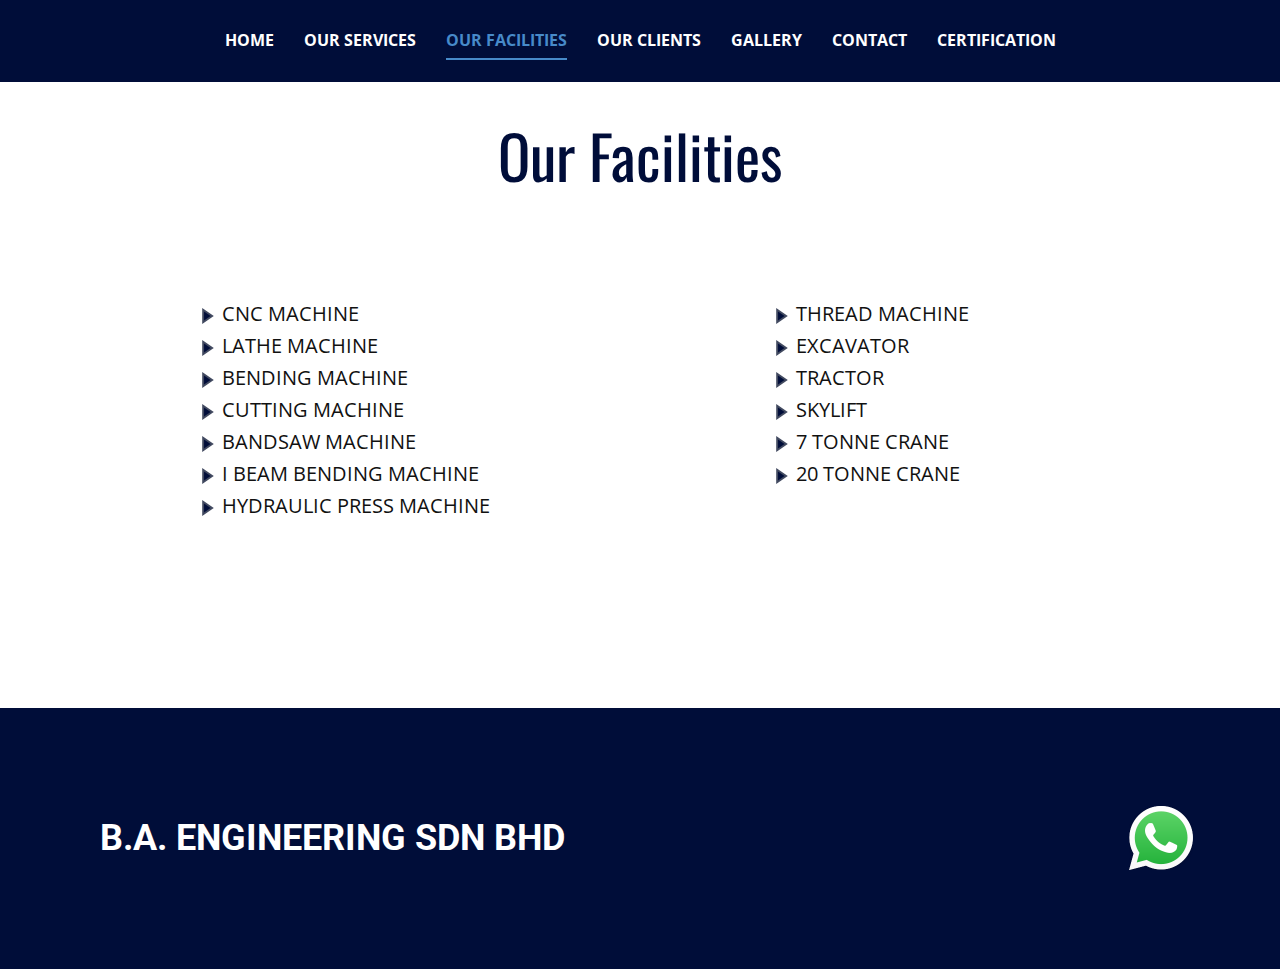
<file: Facilities.html>
<!DOCTYPE html>
<html style="font-size: 16px;" lang="en"><head>
    <meta name="viewport" content="width=device-width, initial-scale=1.0">
    <meta charset="utf-8">
    <meta name="keywords" content="Our Facilities">
    <meta name="description" content="">
    <title>Facilities</title>
    <link rel="stylesheet" href="nicepage.css" media="screen">
<link rel="stylesheet" href="Facilities.css" media="screen">
    <script class="u-script" type="text/javascript" src="jquery.js" defer=""></script>
    <script class="u-script" type="text/javascript" src="nicepage.js" defer=""></script>
    <meta name="generator" content="Nicepage 5.11.2, nicepage.com">
    <link id="u-theme-google-font" rel="stylesheet" href="https://fonts.googleapis.com/css?family=Roboto:100,100i,300,300i,400,400i,500,500i,700,700i,900,900i|Open+Sans:300,300i,400,400i,500,500i,600,600i,700,700i,800,800i">
    <link id="u-page-google-font" rel="stylesheet" href="https://fonts.googleapis.com/css?family=Oswald:200,300,400,500,600,700">
    
    
    
    <script type="application/ld+json">{
		"@context": "http://schema.org",
		"@type": "Organization",
		"name": "Site1"
}</script>
    <meta name="theme-color" content="#478ac9">
    <meta property="og:title" content="Facilities">
    <meta property="og:type" content="website">
  <meta data-intl-tel-input-cdn-path="intlTelInput/"></head>
  <body class="u-body u-xl-mode" data-lang="en"><header class="u-clearfix u-custom-color-1 u-header u-header" id="sec-6083"><div class="u-clearfix u-sheet u-sheet-1">
        <nav class="u-align-center-lg u-align-center-md u-align-center-sm u-align-center-xl u-align-right-xs u-menu u-menu-one-level u-offcanvas u-menu-1">
          <div class="menu-collapse" style="font-size: 1rem; letter-spacing: 0px; font-weight: 700; text-transform: uppercase;">
            <a class="u-button-style u-custom-active-border-color u-custom-active-color u-custom-border u-custom-border-color u-custom-borders u-custom-color u-custom-hover-border-color u-custom-hover-color u-custom-left-right-menu-spacing u-custom-padding-bottom u-custom-text-active-color u-custom-text-color u-custom-text-hover-color u-custom-top-bottom-menu-spacing u-nav-link u-text-active-palette-1-base u-text-hover-palette-2-base" href="#">
              <svg class="u-svg-link" viewBox="0 0 24 24"><use xmlns:xlink="http://www.w3.org/1999/xlink" xlink:href="#menu-hamburger"></use></svg>
              <svg class="u-svg-content" version="1.1" id="menu-hamburger" viewBox="0 0 16 16" x="0px" y="0px" xmlns:xlink="http://www.w3.org/1999/xlink" xmlns="http://www.w3.org/2000/svg"><g><rect y="1" width="16" height="2"></rect><rect y="7" width="16" height="2"></rect><rect y="13" width="16" height="2"></rect>
</g></svg>
            </a>
          </div>
          <div class="u-custom-menu u-nav-container">
            <ul class="u-nav u-spacing-30 u-unstyled u-nav-1"><li class="u-nav-item"><a class="u-border-2 u-border-active-palette-1-base u-border-hover-palette-1-base u-border-no-left u-border-no-right u-border-no-top u-button-style u-nav-link u-text-active-palette-1-base u-text-hover-grey-90" href="Home.html" style="padding: 10px 0px;">HOME</a>
</li><li class="u-nav-item"><a class="u-border-2 u-border-active-palette-1-base u-border-hover-palette-1-base u-border-no-left u-border-no-right u-border-no-top u-button-style u-nav-link u-text-active-palette-1-base u-text-hover-grey-90" href="Services.html" style="padding: 10px 0px;">OUR SERVICES</a>
</li><li class="u-nav-item"><a class="u-border-2 u-border-active-palette-1-base u-border-hover-palette-1-base u-border-no-left u-border-no-right u-border-no-top u-button-style u-nav-link u-text-active-palette-1-base u-text-hover-grey-90" href="Facilities.html" style="padding: 10px 0px;">OUR FACILITIES</a>
</li><li class="u-nav-item"><a class="u-border-2 u-border-active-palette-1-base u-border-hover-palette-1-base u-border-no-left u-border-no-right u-border-no-top u-button-style u-nav-link u-text-active-palette-1-base u-text-hover-grey-90" href="Clients.html" style="padding: 10px 0px;">OUR CLIENTS</a>
</li><li class="u-nav-item"><a class="u-border-2 u-border-active-palette-1-base u-border-hover-palette-1-base u-border-no-left u-border-no-right u-border-no-top u-button-style u-nav-link u-text-active-palette-1-base u-text-hover-grey-90" href="Gallery.html" style="padding: 10px 0px;">GALLERY</a>
</li><li class="u-nav-item"><a class="u-border-2 u-border-active-palette-1-base u-border-hover-palette-1-base u-border-no-left u-border-no-right u-border-no-top u-button-style u-nav-link u-text-active-palette-1-base u-text-hover-grey-90" href="Contact.html" style="padding: 10px 0px;">CONTACT</a>
</li><li class="u-nav-item"><a class="u-border-2 u-border-active-palette-1-base u-border-hover-palette-1-base u-border-no-left u-border-no-right u-border-no-top u-button-style u-nav-link u-text-active-palette-1-base u-text-hover-grey-90" href="Certificate.html" style="padding: 10px 0px;">CERTIFICATION</a>
</li></ul>
          </div>
          <div class="u-custom-menu u-nav-container-collapse">
            <div class="u-black u-container-style u-inner-container-layout u-opacity u-opacity-95 u-sidenav">
              <div class="u-inner-container-layout u-sidenav-overflow">
                <div class="u-menu-close"></div>
                <ul class="u-align-center u-nav u-popupmenu-items u-unstyled u-nav-2"><li class="u-nav-item"><a class="u-button-style u-nav-link" href="Home.html">HOME</a>
</li><li class="u-nav-item"><a class="u-button-style u-nav-link" href="Services.html">OUR SERVICES</a>
</li><li class="u-nav-item"><a class="u-button-style u-nav-link" href="Facilities.html">OUR FACILITIES</a>
</li><li class="u-nav-item"><a class="u-button-style u-nav-link" href="Clients.html">OUR CLIENTS</a>
</li><li class="u-nav-item"><a class="u-button-style u-nav-link" href="Gallery.html">GALLERY</a>
</li><li class="u-nav-item"><a class="u-button-style u-nav-link" href="Contact.html">CONTACT</a>
</li><li class="u-nav-item"><a class="u-button-style u-nav-link" href="Certificate.html">CERTIFICATION</a>
</li></ul>
              </div>
            </div>
            <div class="u-black u-menu-overlay u-opacity u-opacity-70"></div>
          </div>
        </nav>
      </div></header>
    <section class="u-clearfix u-section-1" id="sec-6524">
      <div class="u-clearfix u-sheet u-sheet-1">
        <h1 class="u-align-center u-custom-font u-font-oswald u-text u-text-custom-color-1 u-text-default u-text-1">Our Facilities</h1>
      </div>
    </section>
    <section class="u-clearfix u-section-2" id="sec-dc7c">
      <div class="u-clearfix u-sheet u-sheet-1">
        <div class="u-clearfix u-expanded-width u-layout-wrap u-layout-wrap-1">
          <div class="u-layout">
            <div class="u-layout-row">
              <div class="u-container-style u-layout-cell u-size-30 u-layout-cell-1">
                <div class="u-container-layout u-container-layout-1">
                  <ul class="u-align-left u-custom-list u-text u-text-1">
                    <li>
                      <div class="u-list-icon u-text-custom-color-1">
                        <svg class="u-svg-content" viewBox="0 0 51.426 51.426" x="0px" y="0px" id="svg-5925" style="enable-background:new 0 0 51.426 51.426;"><polygon fill="currentColor" stroke="#424A60" stroke-width="6" stroke-miterlimit="10" points="39.071,25.713 10.071,45.713 10.071,26.077 10.071,5.713 "></polygon></svg>
                      </div> CNC MACHINE
                    </li>
                    <li>
                      <div class="u-list-icon u-text-custom-color-1">
                        <svg class="u-svg-content" viewBox="0 0 51.426 51.426" x="0px" y="0px" id="svg-5925" style="enable-background:new 0 0 51.426 51.426;"><polygon fill="currentColor" stroke="#424A60" stroke-width="6" stroke-miterlimit="10" points="39.071,25.713 10.071,45.713 10.071,26.077 10.071,5.713 "></polygon></svg>
                      </div>LATHE MACHINE
                    </li>
                    <li>
                      <div class="u-list-icon u-text-custom-color-1">
                        <svg class="u-svg-content" viewBox="0 0 51.426 51.426" x="0px" y="0px" id="svg-5925" style="enable-background:new 0 0 51.426 51.426;"><polygon fill="currentColor" stroke="#424A60" stroke-width="6" stroke-miterlimit="10" points="39.071,25.713 10.071,45.713 10.071,26.077 10.071,5.713 "></polygon></svg>
                      </div>BENDING MACHINE
                    </li>
                    <li>
                      <div class="u-list-icon u-text-custom-color-1">
                        <svg class="u-svg-content" viewBox="0 0 51.426 51.426" x="0px" y="0px" id="svg-5925" style="enable-background:new 0 0 51.426 51.426;"><polygon fill="currentColor" stroke="#424A60" stroke-width="6" stroke-miterlimit="10" points="39.071,25.713 10.071,45.713 10.071,26.077 10.071,5.713 "></polygon></svg>
                      </div>CUTTING MACHINE
                    </li>
                    <li>
                      <div class="u-list-icon u-text-custom-color-1">
                        <svg class="u-svg-content" viewBox="0 0 51.426 51.426" x="0px" y="0px" id="svg-5925" style="enable-background:new 0 0 51.426 51.426;"><polygon fill="currentColor" stroke="#424A60" stroke-width="6" stroke-miterlimit="10" points="39.071,25.713 10.071,45.713 10.071,26.077 10.071,5.713 "></polygon></svg>
                      </div>BANDSAW MACHINE&nbsp;
                    </li>
                    <li>
                      <div class="u-list-icon u-text-custom-color-1">
                        <svg class="u-svg-content" viewBox="0 0 51.426 51.426" x="0px" y="0px" id="svg-5925" style="enable-background:new 0 0 51.426 51.426;"><polygon fill="currentColor" stroke="#424A60" stroke-width="6" stroke-miterlimit="10" points="39.071,25.713 10.071,45.713 10.071,26.077 10.071,5.713 "></polygon></svg>
                      </div>I BEAM BENDING MACHINE
                    </li>
                    <li>
                      <div class="u-list-icon u-text-custom-color-1">
                        <svg class="u-svg-content" viewBox="0 0 51.426 51.426" x="0px" y="0px" id="svg-5925" style="enable-background:new 0 0 51.426 51.426;"><polygon fill="currentColor" stroke="#424A60" stroke-width="6" stroke-miterlimit="10" points="39.071,25.713 10.071,45.713 10.071,26.077 10.071,5.713 "></polygon></svg>
                      </div>HYDRAULIC PRESS MACHINE
                    </li>
                  </ul>
                </div>
              </div>
              <div class="u-container-style u-layout-cell u-size-30 u-layout-cell-2">
                <div class="u-container-layout u-container-layout-2">
                  <ul class="u-align-left u-custom-list u-text u-text-2">
                    <li>
                      <div class="u-list-icon u-text-custom-color-1">
                        <svg class="u-svg-content" viewBox="0 0 51.426 51.426" x="0px" y="0px" id="svg-5925" style="enable-background:new 0 0 51.426 51.426;"><polygon fill="currentColor" stroke="#424A60" stroke-width="6" stroke-miterlimit="10" points="39.071,25.713 10.071,45.713 10.071,26.077 10.071,5.713 "></polygon></svg>
                      </div> THREAD MACHINE
                    </li>
                    <li>
                      <div class="u-list-icon u-text-custom-color-1">
                        <svg class="u-svg-content" viewBox="0 0 51.426 51.426" x="0px" y="0px" id="svg-5925" style="enable-background:new 0 0 51.426 51.426;"><polygon fill="currentColor" stroke="#424A60" stroke-width="6" stroke-miterlimit="10" points="39.071,25.713 10.071,45.713 10.071,26.077 10.071,5.713 "></polygon></svg>
                      </div>EXCAVATOR
                    </li>
                    <li>
                      <div class="u-list-icon u-text-custom-color-1">
                        <svg class="u-svg-content" viewBox="0 0 51.426 51.426" x="0px" y="0px" id="svg-5925" style="enable-background:new 0 0 51.426 51.426;"><polygon fill="currentColor" stroke="#424A60" stroke-width="6" stroke-miterlimit="10" points="39.071,25.713 10.071,45.713 10.071,26.077 10.071,5.713 "></polygon></svg>
                      </div>TRACTOR
                    </li>
                    <li>
                      <div class="u-list-icon u-text-custom-color-1">
                        <svg class="u-svg-content" viewBox="0 0 51.426 51.426" x="0px" y="0px" id="svg-5925" style="enable-background:new 0 0 51.426 51.426;"><polygon fill="currentColor" stroke="#424A60" stroke-width="6" stroke-miterlimit="10" points="39.071,25.713 10.071,45.713 10.071,26.077 10.071,5.713 "></polygon></svg>
                      </div>SKYLIFT
                    </li>
                    <li>
                      <div class="u-list-icon u-text-custom-color-1">
                        <svg class="u-svg-content" viewBox="0 0 51.426 51.426" x="0px" y="0px" id="svg-5925" style="enable-background:new 0 0 51.426 51.426;"><polygon fill="currentColor" stroke="#424A60" stroke-width="6" stroke-miterlimit="10" points="39.071,25.713 10.071,45.713 10.071,26.077 10.071,5.713 "></polygon></svg>
                      </div>7 TONNE CRANE
                    </li>
                    <li>
                      <div class="u-list-icon u-text-custom-color-1">
                        <svg class="u-svg-content" viewBox="0 0 51.426 51.426" x="0px" y="0px" id="svg-5925" style="enable-background:new 0 0 51.426 51.426;"><polygon fill="currentColor" stroke="#424A60" stroke-width="6" stroke-miterlimit="10" points="39.071,25.713 10.071,45.713 10.071,26.077 10.071,5.713 "></polygon></svg>
                      </div>20 TONNE CRANE
                    </li>
                  </ul>
                </div>
              </div>
            </div>
          </div>
        </div>
      </div>
    </section>
    
    
    <footer class="u-clearfix u-custom-color-1 u-footer" id="sec-bb97"><div class="u-clearfix u-sheet u-sheet-1">
        <div class="u-clearfix u-expanded-width u-gutter-30 u-layout-custom-xs u-layout-wrap u-layout-wrap-1">
          <div class="u-gutter-0 u-layout">
            <div class="u-layout-row">
              <div class="u-align-center-sm u-align-center-xs u-align-left-md u-align-left-xl u-container-align-left-xs u-container-style u-layout-cell u-left-cell u-size-31-lg u-size-31-md u-size-31-sm u-size-31-xl u-size-42-xs u-layout-cell-1">
                <div class="u-container-layout u-valign-middle u-container-layout-1"><!--position-->
                  <div data-position="" class="u-align-left-xs u-position u-position-1"><!--block-->
                    <div class="u-block">
                      <div class="u-block-container u-clearfix"><!--block_header-->
                        <h5 class="u-block-header u-text u-text-1"><!--block_header_content--> B.A. ENGINEERING SDN BHD<!--/block_header_content--></h5><!--/block_header-->
                      </div>
                    </div><!--/block-->
                  </div><!--/position-->
                </div>
              </div>
              <div class="u-align-center-sm u-align-center-xs u-align-left-md u-align-right-lg u-align-right-xl u-container-style u-layout-cell u-right-cell u-size-18-xs u-size-29-lg u-size-29-md u-size-29-sm u-size-29-xl u-layout-cell-2">
                <div class="u-container-layout u-container-layout-2"><span class="u-align-right u-file-icon u-icon u-icon-1" data-href="https://wa.me/132231132" data-target="_blank"><img src="5968841.png" alt=""></span>
                </div>
              </div>
            </div>
          </div>
        </div>
      </div></footer>
   
  
</body></html>
</file>
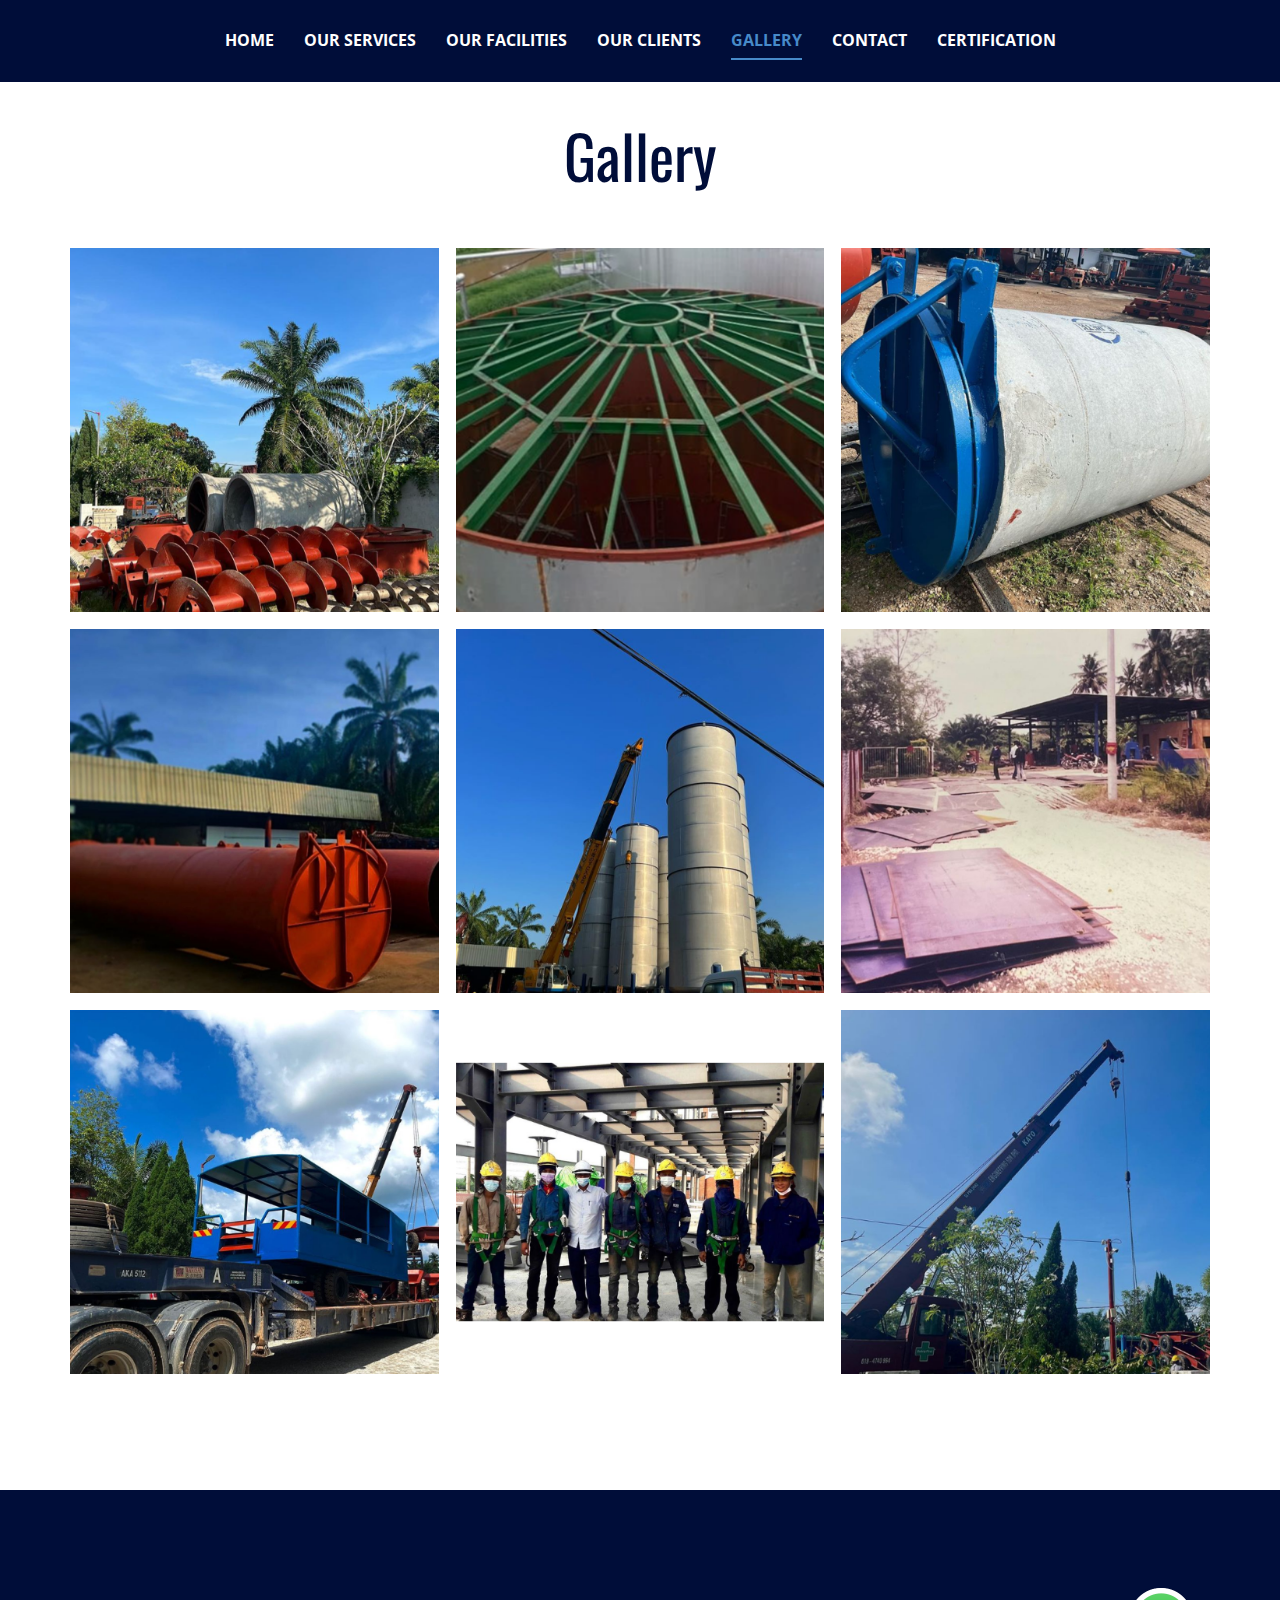
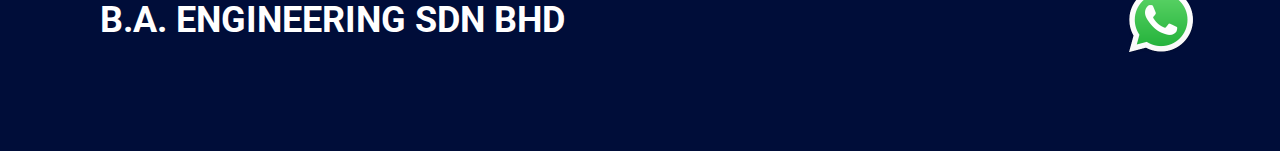
<file: Gallery.html>
<!DOCTYPE html>
<html style="font-size: 16px;" lang="en"><head>
    <meta name="viewport" content="width=device-width, initial-scale=1.0">
    <meta charset="utf-8">
    <meta name="keywords" content="Gallery">
    <meta name="description" content="">
    <title>Gallery</title>
    <link rel="stylesheet" href="nicepage.css" media="screen">
<link rel="stylesheet" href="Gallery.css" media="screen">
    <script class="u-script" type="text/javascript" src="jquery.js" defer=""></script>
    <script class="u-script" type="text/javascript" src="nicepage.js" defer=""></script>
    <meta name="generator" content="Nicepage 5.11.2, nicepage.com">
    <link id="u-theme-google-font" rel="stylesheet" href="https://fonts.googleapis.com/css?family=Roboto:100,100i,300,300i,400,400i,500,500i,700,700i,900,900i|Open+Sans:300,300i,400,400i,500,500i,600,600i,700,700i,800,800i">
    <link id="u-page-google-font" rel="stylesheet" href="https://fonts.googleapis.com/css?family=Oswald:200,300,400,500,600,700">
    
    
    
    <script type="application/ld+json">{
		"@context": "http://schema.org",
		"@type": "Organization",
		"name": "Site1"
}</script>
    <meta name="theme-color" content="#478ac9">
    <meta property="og:title" content="Gallery">
    <meta property="og:type" content="website">
  <meta data-intl-tel-input-cdn-path="intlTelInput/"></head>
  <body class="u-body u-xl-mode" data-lang="en"><header class="u-clearfix u-custom-color-1 u-header u-header" id="sec-6083"><div class="u-clearfix u-sheet u-sheet-1">
        <nav class="u-align-center-lg u-align-center-md u-align-center-sm u-align-center-xl u-align-right-xs u-menu u-menu-one-level u-offcanvas u-menu-1">
          <div class="menu-collapse" style="font-size: 1rem; letter-spacing: 0px; font-weight: 700; text-transform: uppercase;">
            <a class="u-button-style u-custom-active-border-color u-custom-active-color u-custom-border u-custom-border-color u-custom-borders u-custom-color u-custom-hover-border-color u-custom-hover-color u-custom-left-right-menu-spacing u-custom-padding-bottom u-custom-text-active-color u-custom-text-color u-custom-text-hover-color u-custom-top-bottom-menu-spacing u-nav-link u-text-active-palette-1-base u-text-hover-palette-2-base" href="#">
              <svg class="u-svg-link" viewBox="0 0 24 24"><use xmlns:xlink="http://www.w3.org/1999/xlink" xlink:href="#menu-hamburger"></use></svg>
              <svg class="u-svg-content" version="1.1" id="menu-hamburger" viewBox="0 0 16 16" x="0px" y="0px" xmlns:xlink="http://www.w3.org/1999/xlink" xmlns="http://www.w3.org/2000/svg"><g><rect y="1" width="16" height="2"></rect><rect y="7" width="16" height="2"></rect><rect y="13" width="16" height="2"></rect>
</g></svg>
            </a>
          </div>
         <div class="u-custom-menu u-nav-container">
            <ul class="u-nav u-spacing-30 u-unstyled u-nav-1"><li class="u-nav-item"><a class="u-border-2 u-border-active-palette-1-base u-border-hover-palette-1-base u-border-no-left u-border-no-right u-border-no-top u-button-style u-nav-link u-text-active-palette-1-base u-text-hover-grey-90" href="Home.html" style="padding: 10px 0px;">HOME</a>
</li><li class="u-nav-item"><a class="u-border-2 u-border-active-palette-1-base u-border-hover-palette-1-base u-border-no-left u-border-no-right u-border-no-top u-button-style u-nav-link u-text-active-palette-1-base u-text-hover-grey-90" href="Services.html" style="padding: 10px 0px;">OUR SERVICES</a>
</li><li class="u-nav-item"><a class="u-border-2 u-border-active-palette-1-base u-border-hover-palette-1-base u-border-no-left u-border-no-right u-border-no-top u-button-style u-nav-link u-text-active-palette-1-base u-text-hover-grey-90" href="Facilities.html" style="padding: 10px 0px;">OUR FACILITIES</a>
</li><li class="u-nav-item"><a class="u-border-2 u-border-active-palette-1-base u-border-hover-palette-1-base u-border-no-left u-border-no-right u-border-no-top u-button-style u-nav-link u-text-active-palette-1-base u-text-hover-grey-90" href="Clients.html" style="padding: 10px 0px;">OUR CLIENTS</a>
</li><li class="u-nav-item"><a class="u-border-2 u-border-active-palette-1-base u-border-hover-palette-1-base u-border-no-left u-border-no-right u-border-no-top u-button-style u-nav-link u-text-active-palette-1-base u-text-hover-grey-90" href="Gallery.html" style="padding: 10px 0px;">GALLERY</a>
</li><li class="u-nav-item"><a class="u-border-2 u-border-active-palette-1-base u-border-hover-palette-1-base u-border-no-left u-border-no-right u-border-no-top u-button-style u-nav-link u-text-active-palette-1-base u-text-hover-grey-90" href="Contact.html" style="padding: 10px 0px;">CONTACT</a>
</li><li class="u-nav-item"><a class="u-border-2 u-border-active-palette-1-base u-border-hover-palette-1-base u-border-no-left u-border-no-right u-border-no-top u-button-style u-nav-link u-text-active-palette-1-base u-text-hover-grey-90" href="Certificate.html" style="padding: 10px 0px;">CERTIFICATION</a>
</li></ul>
          </div>
          <div class="u-custom-menu u-nav-container-collapse">
            <div class="u-black u-container-style u-inner-container-layout u-opacity u-opacity-95 u-sidenav">
              <div class="u-inner-container-layout u-sidenav-overflow">
                <div class="u-menu-close"></div>
                <ul class="u-align-center u-nav u-popupmenu-items u-unstyled u-nav-2"><li class="u-nav-item"><a class="u-button-style u-nav-link" href="Home.html">HOME</a>
</li><li class="u-nav-item"><a class="u-button-style u-nav-link" href="Services.html">OUR SERVICES</a>
</li><li class="u-nav-item"><a class="u-button-style u-nav-link" href="Facilities.html">OUR FACILITIES</a>
</li><li class="u-nav-item"><a class="u-button-style u-nav-link" href="Clients.html">OUR CLIENTS</a>
</li><li class="u-nav-item"><a class="u-button-style u-nav-link" href="Gallery.html">GALLERY</a>
</li><li class="u-nav-item"><a class="u-button-style u-nav-link" href="Contact.html">CONTACT</a>
</li><li class="u-nav-item"><a class="u-button-style u-nav-link" href="Certificate.html">CERTIFICATION</a>
</li></ul>
              </div>
            </div>
            <div class="u-black u-menu-overlay u-opacity u-opacity-70"></div>
          </div>
        </nav>
      </div></header>
    <section class="u-clearfix u-section-1" id="sec-d238">
      <div class="u-clearfix u-sheet u-sheet-1">
        <h1 class="u-align-center u-custom-font u-font-oswald u-text u-text-custom-color-1 u-text-default u-text-1">Gallery</h1>
      </div>
    </section>
    <section class="u-align-center u-clearfix u-section-2" id="carousel_2b73">
      <div class="u-clearfix u-sheet u-sheet-1">
        <div class="u-expanded-width u-gallery u-layout-grid u-lightbox u-show-text-on-hover u-gallery-1">
          <div class="u-gallery-inner u-gallery-inner-1">
            <div class="u-effect-fade u-effect-hover-zoom u-gallery-item">
              <div class="u-back-slide" data-image-width="1890" data-image-height="1890">
                <img class="u-back-image u-expanded" src="41.png">
              </div>
              <div class="u-over-slide u-shading u-over-slide-1"></div>
            </div>
            <div class="u-effect-fade u-effect-hover-zoom u-gallery-item">
              <div class="u-back-slide" data-image-width="1890" data-image-height="1890">
                <img class="u-back-image u-expanded" src="21.png">
              </div>
              <div class="u-over-slide u-shading u-over-slide-2"></div>
            </div>
            <div class="u-effect-fade u-effect-hover-zoom u-gallery-item">
              <div class="u-back-slide" data-image-width="1890" data-image-height="1890">
                <img class="u-back-image u-expanded" src="6.png">
              </div>
              <div class="u-over-slide u-shading u-over-slide-3"></div>
            </div>
            <div class="u-effect-fade u-effect-hover-zoom u-gallery-item">
              <div class="u-back-slide" data-image-width="1890" data-image-height="1890">
                <img class="u-back-image u-expanded" src="11.png">
              </div>
              <div class="u-over-slide u-shading u-over-slide-4"></div>
            </div>
            <div class="u-effect-fade u-effect-hover-zoom u-gallery-item">
              <div class="u-back-slide" data-image-width="1890" data-image-height="1890">
                <img class="u-back-image u-expanded" src="31.png">
              </div>
              <div class="u-over-slide u-shading u-over-slide-5"></div>
            </div>
            <div class="u-effect-fade u-effect-hover-zoom u-gallery-item">
              <div class="u-back-slide" data-image-width="1890" data-image-height="1890">
                <img class="u-back-image u-expanded" src="9.png">
              </div>
              <div class="u-over-slide u-shading u-over-slide-6"></div>
            </div>
            <div class="u-effect-fade u-effect-hover-zoom u-gallery-item">
              <div class="u-back-slide" data-image-width="1890" data-image-height="1890">
                <img class="u-back-image u-expanded" src="8.png">
              </div>
              <div class="u-over-slide u-shading u-over-slide-7"></div>
            </div>
            <div class="u-effect-fade u-effect-hover-zoom u-gallery-item">
              <div class="u-back-slide" data-image-width="1890" data-image-height="1890">
                <img class="u-back-image u-expanded" src="10.png">
              </div>
              <div class="u-over-slide u-shading u-over-slide-8"></div>
            </div>
            <div class="u-effect-fade u-effect-hover-zoom u-gallery-item">
              <div class="u-back-slide" data-image-width="1890" data-image-height="1890">
                <img class="u-back-image u-expanded" src="7.png">
              </div>
              <div class="u-over-slide u-shading u-over-slide-9"></div>
            </div>
          </div>
        </div>
      </div>
    </section>
    
    
    <footer class="u-clearfix u-custom-color-1 u-footer" id="sec-bb97"><div class="u-clearfix u-sheet u-sheet-1">
        <div class="u-clearfix u-expanded-width u-gutter-30 u-layout-custom-xs u-layout-wrap u-layout-wrap-1">
          <div class="u-gutter-0 u-layout">
            <div class="u-layout-row">
              <div class="u-align-center-sm u-align-center-xs u-align-left-md u-align-left-xl u-container-align-left-xs u-container-style u-layout-cell u-left-cell u-size-31-lg u-size-31-md u-size-31-sm u-size-31-xl u-size-42-xs u-layout-cell-1">
                <div class="u-container-layout u-valign-middle u-container-layout-1"><!--position-->
                  <div data-position="" class="u-align-left-xs u-position u-position-1"><!--block-->
                    <div class="u-block">
                      <div class="u-block-container u-clearfix"><!--block_header-->
                        <h5 class="u-block-header u-text u-text-1"><!--block_header_content--> B.A. ENGINEERING SDN BHD<!--/block_header_content--></h5><!--/block_header-->
                      </div>
                    </div><!--/block-->
                  </div><!--/position-->
                </div>
              </div>
              <div class="u-align-center-sm u-align-center-xs u-align-left-md u-align-right-lg u-align-right-xl u-container-style u-layout-cell u-right-cell u-size-18-xs u-size-29-lg u-size-29-md u-size-29-sm u-size-29-xl u-layout-cell-2">
                <div class="u-container-layout u-container-layout-2"><span class="u-align-right u-file-icon u-icon u-icon-1" data-href="https://wa.me/132231132" data-target="_blank"><img src="5968841.png" alt=""></span>
                </div>
              </div>
            </div>
          </div>
        </div>
      </div></footer>
    
  
</body></html>
</file>
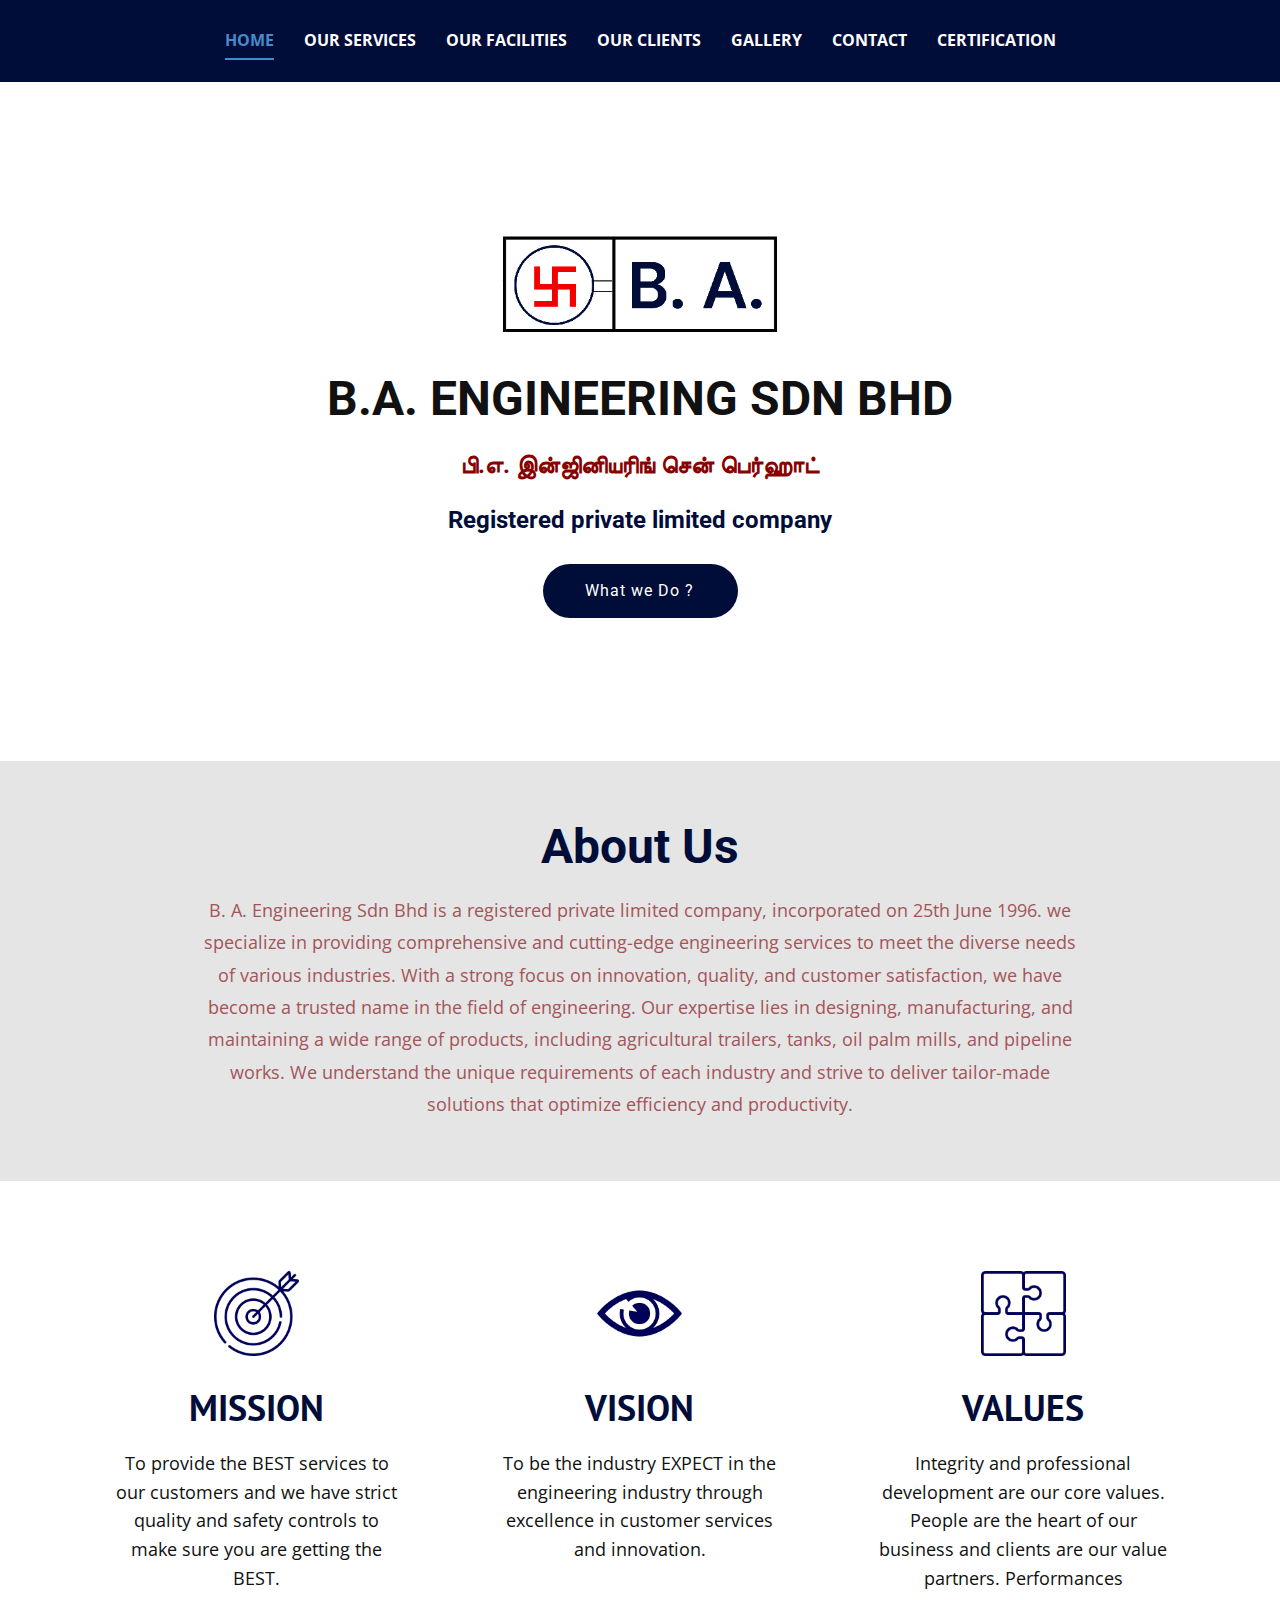
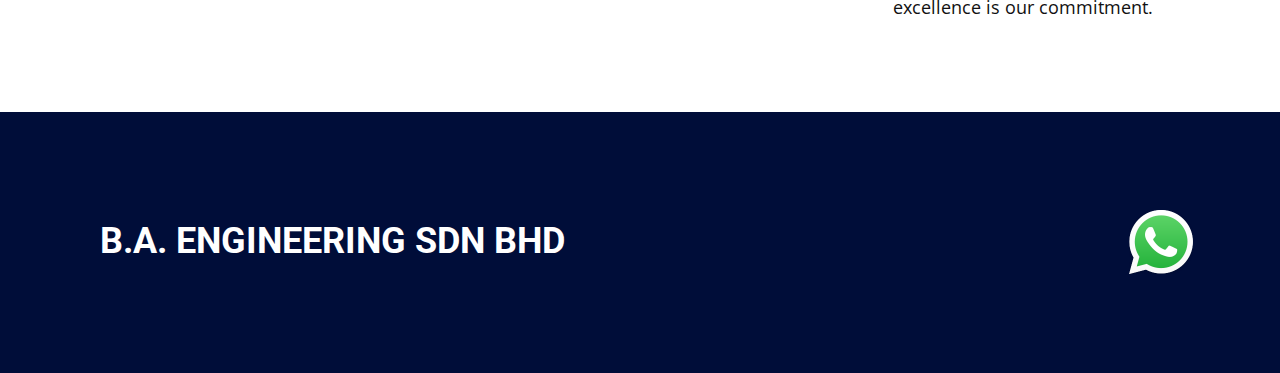
<file: Home.html>
<!DOCTYPE html>
<html style="font-size: 16px;" lang="en"><head>
    <meta name="viewport" content="width=device-width, initial-scale=1.0">
    <meta charset="utf-8">
    <meta name="keywords" content="​B.A. ENGINEERING SDN BHD, About Us​">
    <meta name="description" content="">
    <title>Home</title>
    <link rel="stylesheet" href="nicepage.css" media="screen">
<link rel="stylesheet" href="Home.css" media="screen">
    <script class="u-script" type="text/javascript" src="jquery.js" defer=""></script>
    <script class="u-script" type="text/javascript" src="nicepage.js" defer=""></script>
    <meta name="generator" content="Nicepage 5.11.2, nicepage.com">
    <meta name="referrer" content="origin">
    <link id="u-theme-google-font" rel="stylesheet" href="https://fonts.googleapis.com/css?family=Roboto:100,100i,300,300i,400,400i,500,500i,700,700i,900,900i|Open+Sans:300,300i,400,400i,500,500i,600,600i,700,700i,800,800i">
    <link id="u-page-google-font" rel="stylesheet" href="https://fonts.googleapis.com/css?family=PT+Sans:400,400i,700,700i|Montserrat:100,100i,200,200i,300,300i,400,400i,500,500i,600,600i,700,700i,800,800i,900,900i|Bebas+Neue:400">
    
    
    
    
    
    <script type="application/ld+json">{
		"@context": "http://schema.org",
		"@type": "Organization",
		"name": "Site1"
}</script>
    <meta name="theme-color" content="#478ac9">
    <meta property="og:title" content="Home">
    <meta property="og:type" content="website">
  <meta data-intl-tel-input-cdn-path="intlTelInput/"></head>
  <body data-home-page="Home.html" data-home-page-title="Home" class="u-body u-xl-mode" data-lang="en"><header class="u-clearfix u-custom-color-1 u-header u-header" id="sec-6083"><div class="u-clearfix u-sheet u-sheet-1">
        <nav class="u-align-center-lg u-align-center-md u-align-center-sm u-align-center-xl u-align-right-xs u-menu u-menu-one-level u-offcanvas u-menu-1">
          <div class="menu-collapse" style="font-size: 1rem; letter-spacing: 0px; font-weight: 700; text-transform: uppercase;">
            <a class="u-button-style u-custom-active-border-color u-custom-active-color u-custom-border u-custom-border-color u-custom-borders u-custom-color u-custom-hover-border-color u-custom-hover-color u-custom-left-right-menu-spacing u-custom-padding-bottom u-custom-text-active-color u-custom-text-color u-custom-text-hover-color u-custom-top-bottom-menu-spacing u-nav-link u-text-active-palette-1-base u-text-hover-palette-2-base" href="#">
              <svg class="u-svg-link" viewBox="0 0 24 24"><use xmlns:xlink="http://www.w3.org/1999/xlink" xlink:href="#menu-hamburger"></use></svg>
              <svg class="u-svg-content" version="1.1" id="menu-hamburger" viewBox="0 0 16 16" x="0px" y="0px" xmlns:xlink="http://www.w3.org/1999/xlink" xmlns="http://www.w3.org/2000/svg"><g><rect y="1" width="16" height="2"></rect><rect y="7" width="16" height="2"></rect><rect y="13" width="16" height="2"></rect>
</g></svg>
            </a>
          </div>
          <div class="u-custom-menu u-nav-container">
            <ul class="u-nav u-spacing-30 u-unstyled u-nav-1"><li class="u-nav-item"><a class="u-border-2 u-border-active-palette-1-base u-border-hover-palette-1-base u-border-no-left u-border-no-right u-border-no-top u-button-style u-nav-link u-text-active-palette-1-base u-text-hover-grey-90" href="Home.html" style="padding: 10px 0px;">HOME</a>
</li><li class="u-nav-item"><a class="u-border-2 u-border-active-palette-1-base u-border-hover-palette-1-base u-border-no-left u-border-no-right u-border-no-top u-button-style u-nav-link u-text-active-palette-1-base u-text-hover-grey-90" href="Services.html" style="padding: 10px 0px;">OUR SERVICES</a>
</li><li class="u-nav-item"><a class="u-border-2 u-border-active-palette-1-base u-border-hover-palette-1-base u-border-no-left u-border-no-right u-border-no-top u-button-style u-nav-link u-text-active-palette-1-base u-text-hover-grey-90" href="Facilities.html" style="padding: 10px 0px;">OUR FACILITIES</a>
</li><li class="u-nav-item"><a class="u-border-2 u-border-active-palette-1-base u-border-hover-palette-1-base u-border-no-left u-border-no-right u-border-no-top u-button-style u-nav-link u-text-active-palette-1-base u-text-hover-grey-90" href="Clients.html" style="padding: 10px 0px;">OUR CLIENTS</a>
</li><li class="u-nav-item"><a class="u-border-2 u-border-active-palette-1-base u-border-hover-palette-1-base u-border-no-left u-border-no-right u-border-no-top u-button-style u-nav-link u-text-active-palette-1-base u-text-hover-grey-90" href="Gallery.html" style="padding: 10px 0px;">GALLERY</a>
</li><li class="u-nav-item"><a class="u-border-2 u-border-active-palette-1-base u-border-hover-palette-1-base u-border-no-left u-border-no-right u-border-no-top u-button-style u-nav-link u-text-active-palette-1-base u-text-hover-grey-90" href="Contact.html" style="padding: 10px 0px;">CONTACT</a>
</li><li class="u-nav-item"><a class="u-border-2 u-border-active-palette-1-base u-border-hover-palette-1-base u-border-no-left u-border-no-right u-border-no-top u-button-style u-nav-link u-text-active-palette-1-base u-text-hover-grey-90" href="Certificate.html" style="padding: 10px 0px;">CERTIFICATION</a>
</li></ul>
          </div>
          <div class="u-custom-menu u-nav-container-collapse">
            <div class="u-black u-container-style u-inner-container-layout u-opacity u-opacity-95 u-sidenav">
              <div class="u-inner-container-layout u-sidenav-overflow">
                <div class="u-menu-close"></div>
                <ul class="u-align-center u-nav u-popupmenu-items u-unstyled u-nav-2"><li class="u-nav-item"><a class="u-button-style u-nav-link" href="Home.html">HOME</a>
</li><li class="u-nav-item"><a class="u-button-style u-nav-link" href="Services.html">OUR SERVICES</a>
</li><li class="u-nav-item"><a class="u-button-style u-nav-link" href="Facilities.html">OUR FACILITIES</a>
</li><li class="u-nav-item"><a class="u-button-style u-nav-link" href="Clients.html">OUR CLIENTS</a>
</li><li class="u-nav-item"><a class="u-button-style u-nav-link" href="Gallery.html">GALLERY</a>
</li><li class="u-nav-item"><a class="u-button-style u-nav-link" href="Contact.html">CONTACT</a>
</li><li class="u-nav-item"><a class="u-button-style u-nav-link" href="Certificate.html">CERTIFICATION</a>
</li></ul>
              </div>
            </div>
            <div class="u-black u-menu-overlay u-opacity u-opacity-70"></div>
          </div>
        </nav>
      </div></header>
    <section class="u-clearfix u-container-align-center-lg u-container-align-center-md u-container-align-center-sm u-container-align-center-xl u-section-1" id="sec-574b">
      <div class="u-clearfix u-sheet u-valign-middle-lg u-valign-middle-md u-valign-middle-sm u-valign-middle-xl u-sheet-1">
        <img class="u-align-center u-image u-image-contain u-image-default u-image-1" src="logo.png" alt="" data-image-width="500" data-image-height="181">
        <h2 class="u-align-center u-custom-font u-font-arial u-text u-text-default u-text-1"> B.A. ENGINEERING SDN BHD</h2>
        <h3 class="u-align-center u-text u-text-custom-color-2 u-text-default u-text-2"> பி.எ. இன்ஜினியரிங் சென் பெர்ஹாட் </h3>
        <h4 class="u-align-center u-text u-text-custom-color-1 u-text-default u-text-3"> Registered private limi​ted company</h4>
        <a href="Certificate.html" class="u-align-center u-btn u-btn-round u-button-style u-custom-color-1 u-custom-font u-font-arial u-hover-custom-color-2 u-radius-50 u-btn-1">What we Do<span style="font-style: italic;">
            <span style="font-weight: 400;">
              <span style="font-style: normal;"></span>
            </span>
          </span>?
        </a>
      </div>
    </section>
    <section class="u-align-center u-clearfix u-grey-10 u-section-2" id="sec-b194">
      <div class="u-clearfix u-sheet u-sheet-1">
        <h1 class="u-align-center u-text u-text-custom-color-1 u-text-default u-text-1">About Us </h1>
        <p class="u-align-center u-text u-text-2"> B. A. Engineering Sdn Bhd is a registered private limited company, incorporated on 25th June 1996. we specialize in providing comprehensive and cutting-edge engineering services to meet the diverse needs of various industries. With a strong focus on innovation, quality, and customer satisfaction, we have become a trusted name in the field of engineering.

Our expertise lies in designing, manufacturing, and maintaining a wide range of products, including agricultural trailers, tanks, oil palm mills, and pipeline works. We understand the unique requirements of each industry and strive to deliver tailor-made solutions that optimize efficiency and productivity.</p>
      </div>
    </section>
    <section class="u-align-center u-clearfix u-section-3" id="sec-9f06">
      <div class="u-clearfix u-sheet u-sheet-1">
        <div class="u-expanded-width u-list u-list-1">
          <div class="u-repeater u-repeater-1">
            <div class="u-align-center u-container-style u-list-item u-repeater-item">
              <div class="u-container-layout u-similar-container u-valign-top u-container-layout-1"><span class="u-align-center u-file-icon u-icon u-text-custom-color-1 u-icon-1"><img src="3234841-1c648d9c.png" alt=""></span>
                <h3 class="u-align-center u-custom-font u-font-pt-sans u-text u-text-custom-color-1 u-text-1">MISSION</h3>
                <p class="u-align-center u-text u-text-default u-text-2"> To provide the BEST services to our customers and we have strict quality and safety controls to make sure you are getting the BEST.</p>
              </div>
            </div>
            <div class="u-align-center u-container-style u-list-item u-repeater-item">
              <div class="u-container-layout u-similar-container u-valign-top u-container-layout-2"><span class="u-align-center u-file-icon u-icon u-text-custom-color-1 u-icon-2"><img src="65000-f58b6c62.png" alt=""></span>
                <h3 class="u-align-center u-custom-font u-font-pt-sans u-text u-text-custom-color-1 u-text-3">VISION</h3>
                <p class="u-align-center u-text u-text-default u-text-4"> To be the industry EXPECT in the engineering industry through excellence in customer services and innovation.</p>
              </div>
            </div>
            <div class="u-align-center u-container-style u-list-item u-repeater-item">
              <div class="u-container-layout u-similar-container u-valign-top u-container-layout-3"><span class="u-align-center u-file-icon u-icon u-text-custom-color-1 u-icon-3"><img src="228431-4a63f22c.png" alt=""></span>
                <h3 class="u-align-center u-custom-font u-font-pt-sans u-text u-text-custom-color-1 u-text-5">VALUES</h3>
                <p class="u-align-center u-text u-text-default u-text-6"> Integrity and professional development are our core values. People are the heart of our business and clients are our value partners. Performances excellence is our commitment.</p>
              </div>
            </div>
          </div>
        </div>
      </div>
    </section>
    
    
    
    <footer class="u-clearfix u-custom-color-1 u-footer" id="sec-bb97"><div class="u-clearfix u-sheet u-sheet-1">
        <div class="u-clearfix u-expanded-width u-gutter-30 u-layout-custom-xs u-layout-wrap u-layout-wrap-1">
          <div class="u-gutter-0 u-layout">
            <div class="u-layout-row">
              <div class="u-align-center-sm u-align-center-xs u-align-left-md u-align-left-xl u-container-align-left-xs u-container-style u-layout-cell u-left-cell u-size-31-lg u-size-31-md u-size-31-sm u-size-31-xl u-size-42-xs u-layout-cell-1">
                <div class="u-container-layout u-valign-middle u-container-layout-1"><!--position-->
                  <div data-position="" class="u-align-left-xs u-position u-position-1"><!--block-->
                    <div class="u-block">
                      <div class="u-block-container u-clearfix"><!--block_header-->
                        <h5 class="u-block-header u-text u-text-1"> B.A. ENGINEERING SDN BHD </h5><!--/block_header-->
                      </div>
                    </div><!--/block-->
                  </div><!--/position-->
                </div>
              </div>
              <div class="u-align-center-sm u-align-center-xs u-align-left-md u-align-right-lg u-align-right-xl u-container-style u-layout-cell u-right-cell u-size-18-xs u-size-29-lg u-size-29-md u-size-29-sm u-size-29-xl u-layout-cell-2">
                <div class="u-container-layout u-container-layout-2"><span class="u-align-right u-file-icon u-icon u-icon-1" data-href="https://wa.me/132231132" data-target="_blank"><img src="5968841.png" alt=""></span>
                </div>
              </div>
            </div>
          </div>
        </div>
      </div></footer>
    
  
</body></html>
</file>
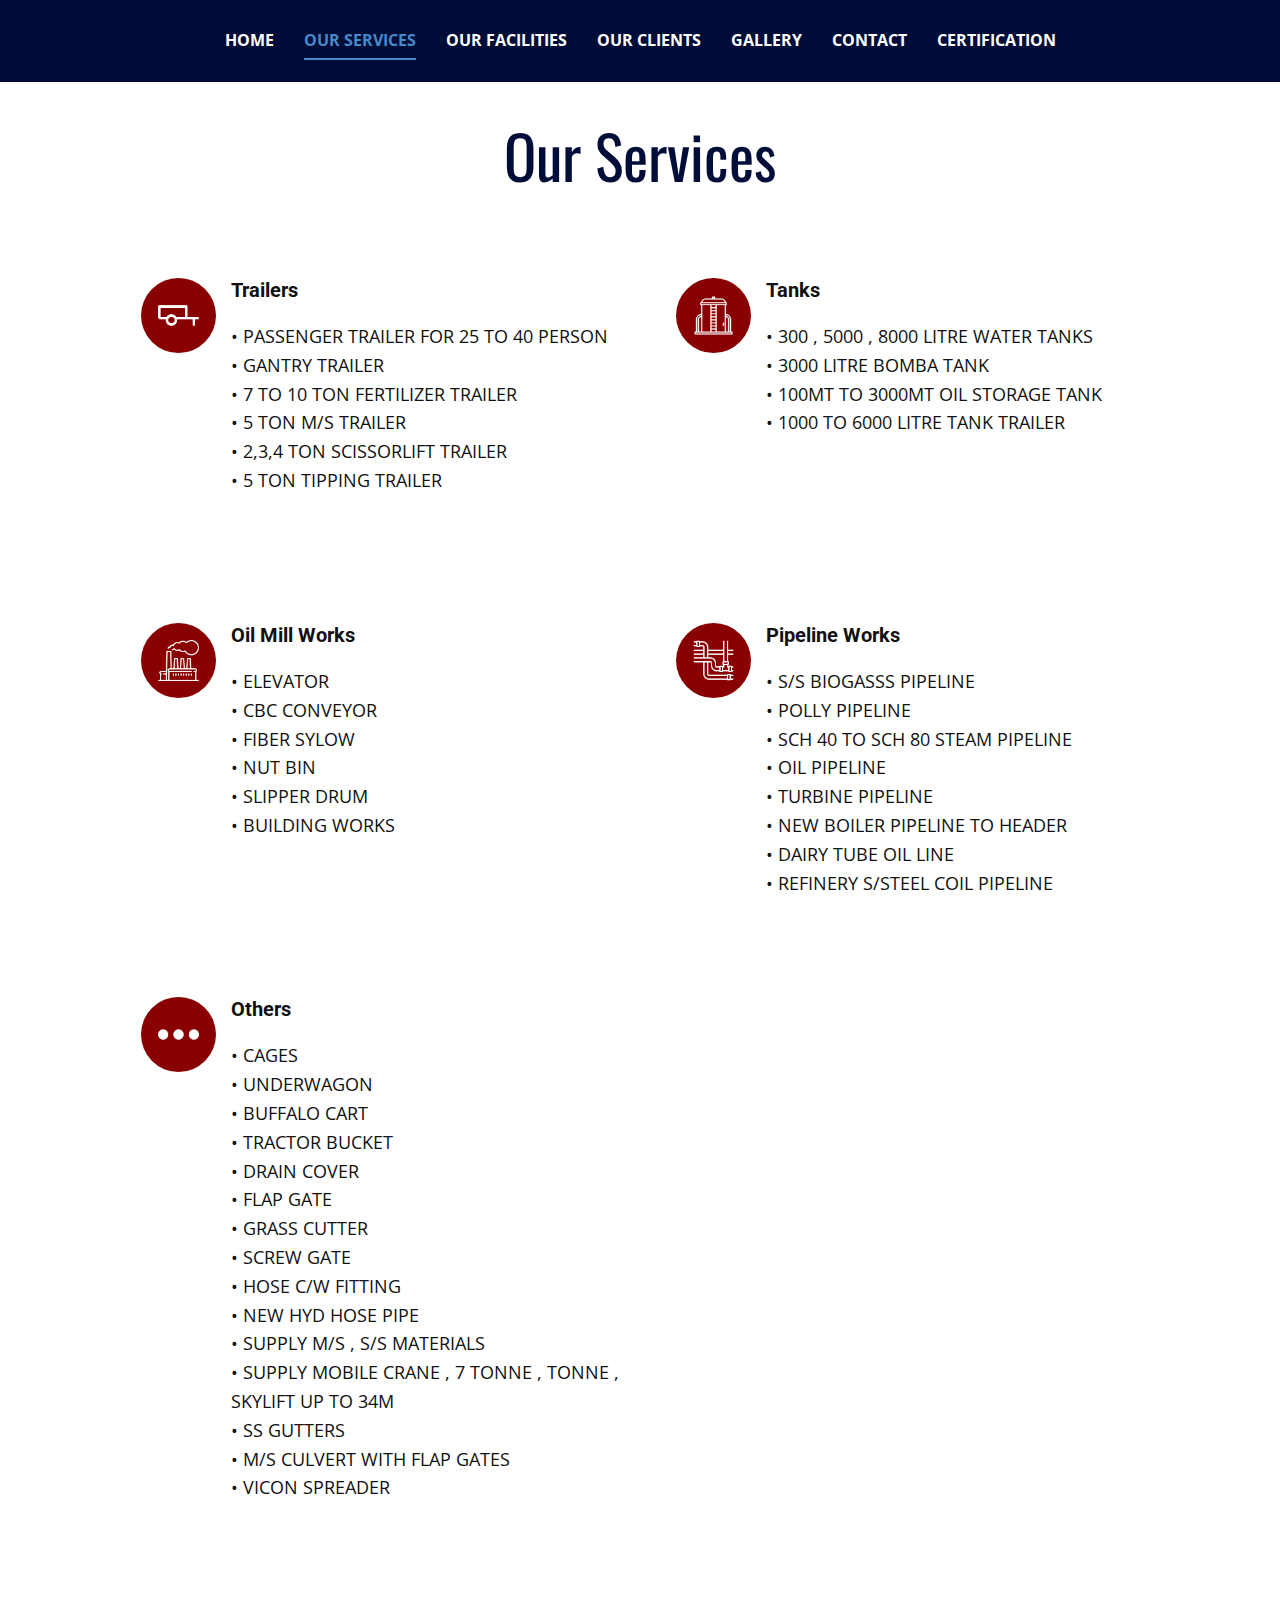
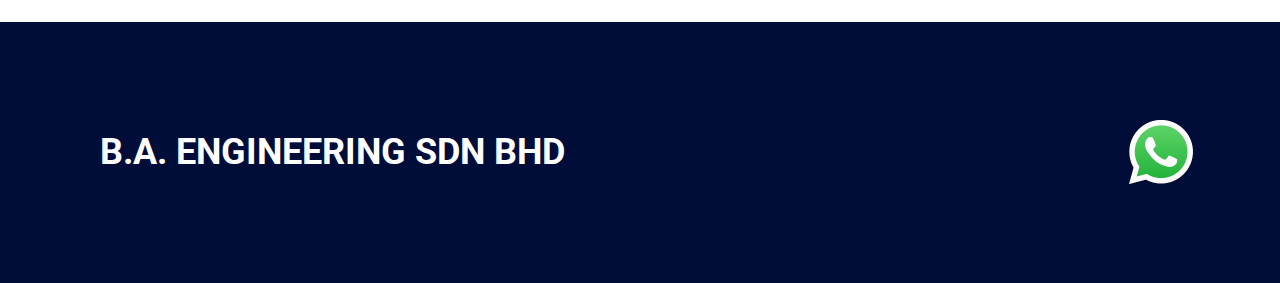
<file: Services.html>
<!DOCTYPE html>
<html style="font-size: 16px;" lang="en"><head>
    <meta name="viewport" content="width=device-width, initial-scale=1.0">
    <meta charset="utf-8">
    <meta name="keywords" content="Our Services">
    <meta name="description" content="">
    <title>Services</title>
    <link rel="stylesheet" href="nicepage.css" media="screen">
<link rel="stylesheet" href="Services.css" media="screen">
    <script class="u-script" type="text/javascript" src="jquery.js" defer=""></script>
    <script class="u-script" type="text/javascript" src="nicepage.js" defer=""></script>
    <meta name="generator" content="Nicepage 5.11.2, nicepage.com">
    <link id="u-theme-google-font" rel="stylesheet" href="https://fonts.googleapis.com/css?family=Roboto:100,100i,300,300i,400,400i,500,500i,700,700i,900,900i|Open+Sans:300,300i,400,400i,500,500i,600,600i,700,700i,800,800i">
    <link id="u-page-google-font" rel="stylesheet" href="https://fonts.googleapis.com/css?family=Oswald:200,300,400,500,600,700">
    
    
    
    <script type="application/ld+json">{
		"@context": "http://schema.org",
		"@type": "Organization",
		"name": "Site1"
}</script>
    <meta name="theme-color" content="#478ac9">
    <meta property="og:title" content="Services">
    <meta property="og:type" content="website">
  <meta data-intl-tel-input-cdn-path="intlTelInput/"></head>
  <body class="u-body u-xl-mode" data-lang="en"><header class="u-clearfix u-custom-color-1 u-header u-header" id="sec-6083"><div class="u-clearfix u-sheet u-sheet-1">
        <nav class="u-align-center-lg u-align-center-md u-align-center-sm u-align-center-xl u-align-right-xs u-menu u-menu-one-level u-offcanvas u-menu-1">
          <div class="menu-collapse" style="font-size: 1rem; letter-spacing: 0px; font-weight: 700; text-transform: uppercase;">
            <a class="u-button-style u-custom-active-border-color u-custom-active-color u-custom-border u-custom-border-color u-custom-borders u-custom-color u-custom-hover-border-color u-custom-hover-color u-custom-left-right-menu-spacing u-custom-padding-bottom u-custom-text-active-color u-custom-text-color u-custom-text-hover-color u-custom-top-bottom-menu-spacing u-nav-link u-text-active-palette-1-base u-text-hover-palette-2-base" href="#">
              <svg class="u-svg-link" viewBox="0 0 24 24"><use xmlns:xlink="http://www.w3.org/1999/xlink" xlink:href="#menu-hamburger"></use></svg>
              <svg class="u-svg-content" version="1.1" id="menu-hamburger" viewBox="0 0 16 16" x="0px" y="0px" xmlns:xlink="http://www.w3.org/1999/xlink" xmlns="http://www.w3.org/2000/svg"><g><rect y="1" width="16" height="2"></rect><rect y="7" width="16" height="2"></rect><rect y="13" width="16" height="2"></rect>
</g></svg>
            </a>
          </div>
          <div class="u-custom-menu u-nav-container">
            <ul class="u-nav u-spacing-30 u-unstyled u-nav-1"><li class="u-nav-item"><a class="u-border-2 u-border-active-palette-1-base u-border-hover-palette-1-base u-border-no-left u-border-no-right u-border-no-top u-button-style u-nav-link u-text-active-palette-1-base u-text-hover-grey-90" href="Home.html" style="padding: 10px 0px;">HOME</a>
</li><li class="u-nav-item"><a class="u-border-2 u-border-active-palette-1-base u-border-hover-palette-1-base u-border-no-left u-border-no-right u-border-no-top u-button-style u-nav-link u-text-active-palette-1-base u-text-hover-grey-90" href="Services.html" style="padding: 10px 0px;">OUR SERVICES</a>
</li><li class="u-nav-item"><a class="u-border-2 u-border-active-palette-1-base u-border-hover-palette-1-base u-border-no-left u-border-no-right u-border-no-top u-button-style u-nav-link u-text-active-palette-1-base u-text-hover-grey-90" href="Facilities.html" style="padding: 10px 0px;">OUR FACILITIES</a>
</li><li class="u-nav-item"><a class="u-border-2 u-border-active-palette-1-base u-border-hover-palette-1-base u-border-no-left u-border-no-right u-border-no-top u-button-style u-nav-link u-text-active-palette-1-base u-text-hover-grey-90" href="Clients.html" style="padding: 10px 0px;">OUR CLIENTS</a>
</li><li class="u-nav-item"><a class="u-border-2 u-border-active-palette-1-base u-border-hover-palette-1-base u-border-no-left u-border-no-right u-border-no-top u-button-style u-nav-link u-text-active-palette-1-base u-text-hover-grey-90" href="Gallery.html" style="padding: 10px 0px;">GALLERY</a>
</li><li class="u-nav-item"><a class="u-border-2 u-border-active-palette-1-base u-border-hover-palette-1-base u-border-no-left u-border-no-right u-border-no-top u-button-style u-nav-link u-text-active-palette-1-base u-text-hover-grey-90" href="Contact.html" style="padding: 10px 0px;">CONTACT</a>
</li><li class="u-nav-item"><a class="u-border-2 u-border-active-palette-1-base u-border-hover-palette-1-base u-border-no-left u-border-no-right u-border-no-top u-button-style u-nav-link u-text-active-palette-1-base u-text-hover-grey-90" href="Certificate.html" style="padding: 10px 0px;">CERTIFICATION</a>
</li></ul>
          </div>
          <div class="u-custom-menu u-nav-container-collapse">
            <div class="u-black u-container-style u-inner-container-layout u-opacity u-opacity-95 u-sidenav">
              <div class="u-inner-container-layout u-sidenav-overflow">
                <div class="u-menu-close"></div>
                <ul class="u-align-center u-nav u-popupmenu-items u-unstyled u-nav-2"><li class="u-nav-item"><a class="u-button-style u-nav-link" href="Home.html">HOME</a>
</li><li class="u-nav-item"><a class="u-button-style u-nav-link" href="Services.html">OUR SERVICES</a>
</li><li class="u-nav-item"><a class="u-button-style u-nav-link" href="Facilities.html">OUR FACILITIES</a>
</li><li class="u-nav-item"><a class="u-button-style u-nav-link" href="Clients.html">OUR CLIENTS</a>
</li><li class="u-nav-item"><a class="u-button-style u-nav-link" href="Gallery.html">GALLERY</a>
</li><li class="u-nav-item"><a class="u-button-style u-nav-link" href="Contact.html">CONTACT</a>
</li><li class="u-nav-item"><a class="u-button-style u-nav-link" href="Certificate.html">CERTIFICATION</a>
</li></ul>
              </div>
            </div>
            <div class="u-black u-menu-overlay u-opacity u-opacity-70"></div>
          </div>
        </nav>
      </div></header>
    <section class="u-clearfix u-section-1" id="sec-031d">
      <div class="u-clearfix u-sheet u-sheet-1">
        <h1 class="u-align-center u-custom-font u-font-oswald u-text u-text-custom-color-1 u-text-default u-text-1">Our Services</h1>
      </div>
    </section>
    <section class="u-align-center u-clearfix u-section-2" id="sec-0e58">
      <div class="u-clearfix u-sheet u-sheet-1">
        <div class="u-expanded-width-lg u-expanded-width-md u-expanded-width-sm u-expanded-width-xs u-list u-list-1">
          <div class="u-repeater u-repeater-1">
            <div class="u-container-style u-list-item u-repeater-item">
              <div class="u-container-layout u-similar-container u-container-layout-1"><span class="u-custom-color-2 u-file-icon u-icon u-icon-circle u-text-white u-icon-1"><img src="4870721-00b1ea62.png" alt=""></span>
                <div class="u-container-style u-expanded-width-xs u-group u-group-1">
                  <div class="u-container-layout u-valign-top-md u-valign-top-sm u-valign-top-xl u-valign-top-xs u-container-layout-2">
                    <h5 class="u-text u-text-1">Trailers</h5>
                    <p class="u-text u-text-2"> • PASSENGER TRAILER FOR 25 TO 40 PERSON&nbsp;<br>• GANTRY TRAILER&nbsp;<br>• 7 TO 10 TON FERTILIZER TRAILER&nbsp;<br>• 5 TON M/S TRAILER&nbsp;<br>• 2,3,4 TON SCISSORLIFT TRAILER&nbsp;<br>• 5 TON TIPPING TRAILER
                    </p>
                  </div>
                </div>
              </div>
            </div>
            <div class="u-container-style u-list-item u-repeater-item">
              <div class="u-container-layout u-similar-container u-container-layout-3"><span class="u-custom-color-2 u-file-icon u-icon u-icon-circle u-text-white u-icon-2"><img src="2933984-84902b50.png" alt=""></span>
                <div class="u-container-style u-expanded-width-xs u-group u-video-cover u-group-2">
                  <div class="u-container-layout u-valign-top-md u-valign-top-sm u-valign-top-xl u-valign-top-xs u-container-layout-4">
                    <h5 class="u-text u-text-default u-text-3">Tanks</h5>
                    <p class="u-text u-text-default u-text-4"> • 300 , 5000 , 8000 LITRE WATER TANKS&nbsp;<br>• 3000 LITRE BOMBA TANK&nbsp;<br>• 100MT TO 3000MT OIL STORAGE TANK&nbsp;<br>• 1000 TO 6000 LITRE TANK TRAILER
                    </p>
                  </div>
                </div>
              </div>
            </div>
            <div class="u-container-style u-list-item u-repeater-item">
              <div class="u-container-layout u-similar-container u-container-layout-5"><span class="u-custom-color-2 u-file-icon u-icon u-icon-circle u-text-white u-icon-3"><img src="699404-41391394.png" alt=""></span>
                <div class="u-container-style u-expanded-width-xs u-group u-video-cover u-group-3">
                  <div class="u-container-layout u-valign-top-md u-valign-top-sm u-valign-top-xl u-valign-top-xs u-container-layout-6">
                    <h5 class="u-text u-text-default u-text-5">Oil Mill Works</h5>
                    <p class="u-text u-text-default u-text-6"> • ELEVATOR&nbsp;<br>• CBC CONVEYOR&nbsp;<br>• FIBER SYLOW&nbsp;<br>• NUT BIN&nbsp;<br>• SLIPPER DRUM&nbsp;<br>• BUILDING WORKS
                    </p>
                  </div>
                </div>
              </div>
            </div>
            <div class="u-container-style u-list-item u-repeater-item">
              <div class="u-container-layout u-similar-container u-container-layout-7"><span class="u-custom-color-2 u-file-icon u-icon u-icon-circle u-text-white u-icon-4"><img src="4524481-37098821.png" alt=""></span>
                <div class="u-container-style u-expanded-width-xs u-group u-video-cover u-group-4">
                  <div class="u-container-layout u-valign-top-md u-valign-top-sm u-valign-top-xl u-valign-top-xs u-container-layout-8">
                    <h5 class="u-text u-text-default u-text-7">Pipeline Works</h5>
                    <p class="u-text u-text-default u-text-8"> • ​S/S BIOGASSS PIPELINE&nbsp;<br>• POLLY PIPELINE&nbsp;<br>• SCH 40 TO SCH 80 STEAM PIPELINE<br>• OIL PIPELINE&nbsp;<br>• TURBINE PIPELINE&nbsp;<br>• NEW BOILER PIPELINE TO HEADER&nbsp;<br>• DAIRY TUBE OIL LINE&nbsp;<br>• REFINERY S/STEEL COIL PIPELINE&nbsp;
                    </p>
                  </div>
                </div>
              </div>
            </div>
            <div class="u-container-style u-list-item u-repeater-item">
              <div class="u-container-layout u-similar-container u-container-layout-9"><span class="u-custom-color-2 u-file-icon u-icon u-icon-circle u-text-white u-icon-5"><img src="3388759-03c119be.png" alt=""></span>
                <div class="u-container-style u-expanded-width-xs u-group u-video-cover u-group-5">
                  <div class="u-container-layout u-valign-top-md u-valign-top-sm u-valign-top-xl u-valign-top-xs u-container-layout-10">
                    <h5 class="u-text u-text-default u-text-9">Others</h5>
                    <p class="u-text u-text-default u-text-10"> •​ CAGES&nbsp;<br>• UNDERWAGON&nbsp;<br>• BUFFALO CART<br>• TRACTOR BUCKET&nbsp;<br>• DRAIN COVER&nbsp;<br>• FLAP GATE&nbsp;<br>• GRASS CUTTER&nbsp;<br>• SCREW GATE&nbsp;<br>• HOSE C/W FITTING&nbsp;<br>• NEW HYD HOSE PIPE&nbsp;<br>• SUPPLY M/S , S/S MATERIALS&nbsp;<br>• SUPPLY MOBILE CRANE , 7 TONNE , TONNE , SKYLIFT UP TO 34M&nbsp;<br>• SS GUTTERS&nbsp;<br>• M/S CULVERT WITH FLAP GATES&nbsp;<br>• VICON SPREADER
                    </p>
                  </div>
                </div>
              </div>
            </div>
          </div>
        </div>
      </div>
    </section>
    
    
    <footer class="u-clearfix u-custom-color-1 u-footer" id="sec-bb97"><div class="u-clearfix u-sheet u-sheet-1">
        <div class="u-clearfix u-expanded-width u-gutter-30 u-layout-custom-xs u-layout-wrap u-layout-wrap-1">
          <div class="u-gutter-0 u-layout">
            <div class="u-layout-row">
              <div class="u-align-center-sm u-align-center-xs u-align-left-md u-align-left-xl u-container-align-left-xs u-container-style u-layout-cell u-left-cell u-size-31-lg u-size-31-md u-size-31-sm u-size-31-xl u-size-42-xs u-layout-cell-1">
                <div class="u-container-layout u-valign-middle u-container-layout-1"><!--position-->
                  <div data-position="" class="u-align-left-xs u-position u-position-1"><!--block-->
                    <div class="u-block">
                      <div class="u-block-container u-clearfix"><!--block_header-->
                        <h5 class="u-block-header u-text u-text-1"><!--block_header_content--> B.A. ENGINEERING SDN BHD<!--/block_header_content--></h5><!--/block_header-->
                      </div>
                    </div><!--/block-->
                  </div><!--/position-->
                </div>
              </div>
              <div class="u-align-center-sm u-align-center-xs u-align-left-md u-align-right-lg u-align-right-xl u-container-style u-layout-cell u-right-cell u-size-18-xs u-size-29-lg u-size-29-md u-size-29-sm u-size-29-xl u-layout-cell-2">
                <div class="u-container-layout u-container-layout-2"><span class="u-align-right u-file-icon u-icon u-icon-1" data-href="https://wa.me/132231132" data-target="_blank"><img src="5968841.png" alt=""></span>
                </div>
              </div>
            </div>
          </div>
        </div>
      </div></footer>
    
  
</body></html>
</file>
